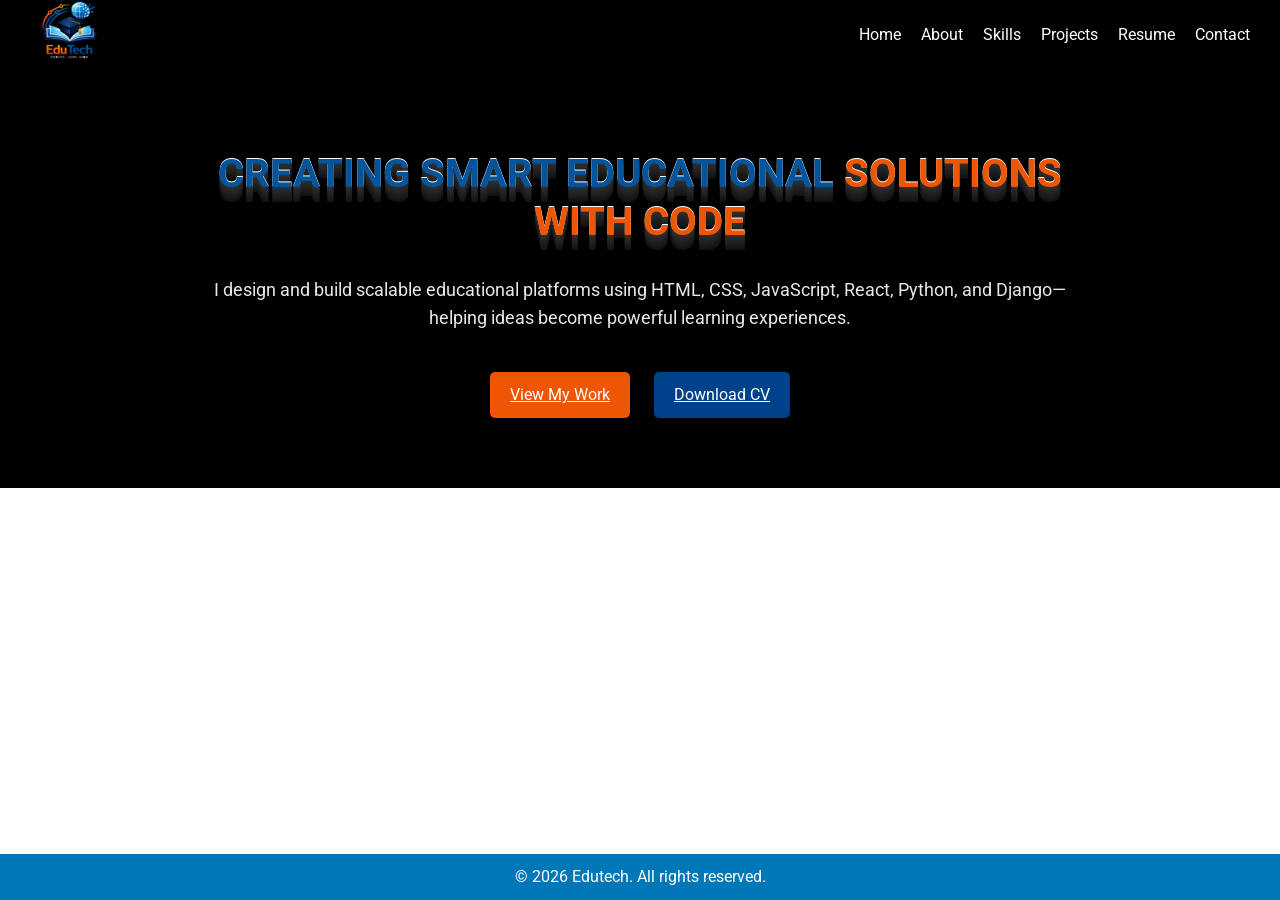
<file: portfolio/index.html>
<!DOCTYPE html>
<html lang="en">
<head>
  <meta charset="UTF-8">
  <meta name="viewport" content="width=device-width, initial-scale=1.0">
  <title>Edutech Portfolio</title>
  <link rel="stylesheet" href="portfolio.css">
  <link rel="preconnect" href="https://fonts.googleapis.com">
<link rel="preconnect" href="https://fonts.gstatic.com" crossorigin>
<link href="https://fonts.googleapis.com/css2?family=Montserrat:ital,wght@0,100..900;1,100..900&family=Poppins:ital,wght@0,100;0,200;0,300;0,400;0,500;0,600;0,700;0,800;0,900;1,100;1,200;1,300;1,400;1,500;1,600;1,700;1,800;1,900&family=Roboto:ital,wght@0,100..900;1,100..900&display=swap" rel="stylesheet">
<link rel="stylesheet" href="https://cdnjs.cloudflare.com/ajax/libs/font-awesome/6.0.0/css/all.min.css">

</head>
<body>
  <!-- Header -->
  <header>
  <nav>
   <img src="images/Copilot_20260402_123718.png" alt="Edutech Logo" class="logo">


    <ul>
        <li><a href="index.html">Home</a></li>
        <li><a href="about.html" class="active">About</a></li>
        <li><a href="skills.html">Skills</a></li>
        <li><a href="projects.html">Projects</a></li>
        <li><a href="resume.html">Resume</a></li>
        <li><a href="contacts.html">Contact</a></li>
    </ul>
  </nav>
  <div class="hero">
    <h1><span>Creating Smart Educational</span> Solutions with Code</h1>
    <p>I design and build scalable educational platforms using HTML, CSS, JavaScript, React, Python, and Django—helping ideas become powerful learning experiences.</p>
    <a href="projects.html" class="btn-red">View My Work</a>
    <a href="images/resume.pdf" target="_blank" class="btn-blue">Download CV</a>

  </div>
</header>
  
  <!-- Footer -->
  <footer>
    <p>&copy; 2026 Edutech. All rights reserved.</p>
  </footer>

  <script src="portfolio.js"></script>
</body>
</html>
</file>
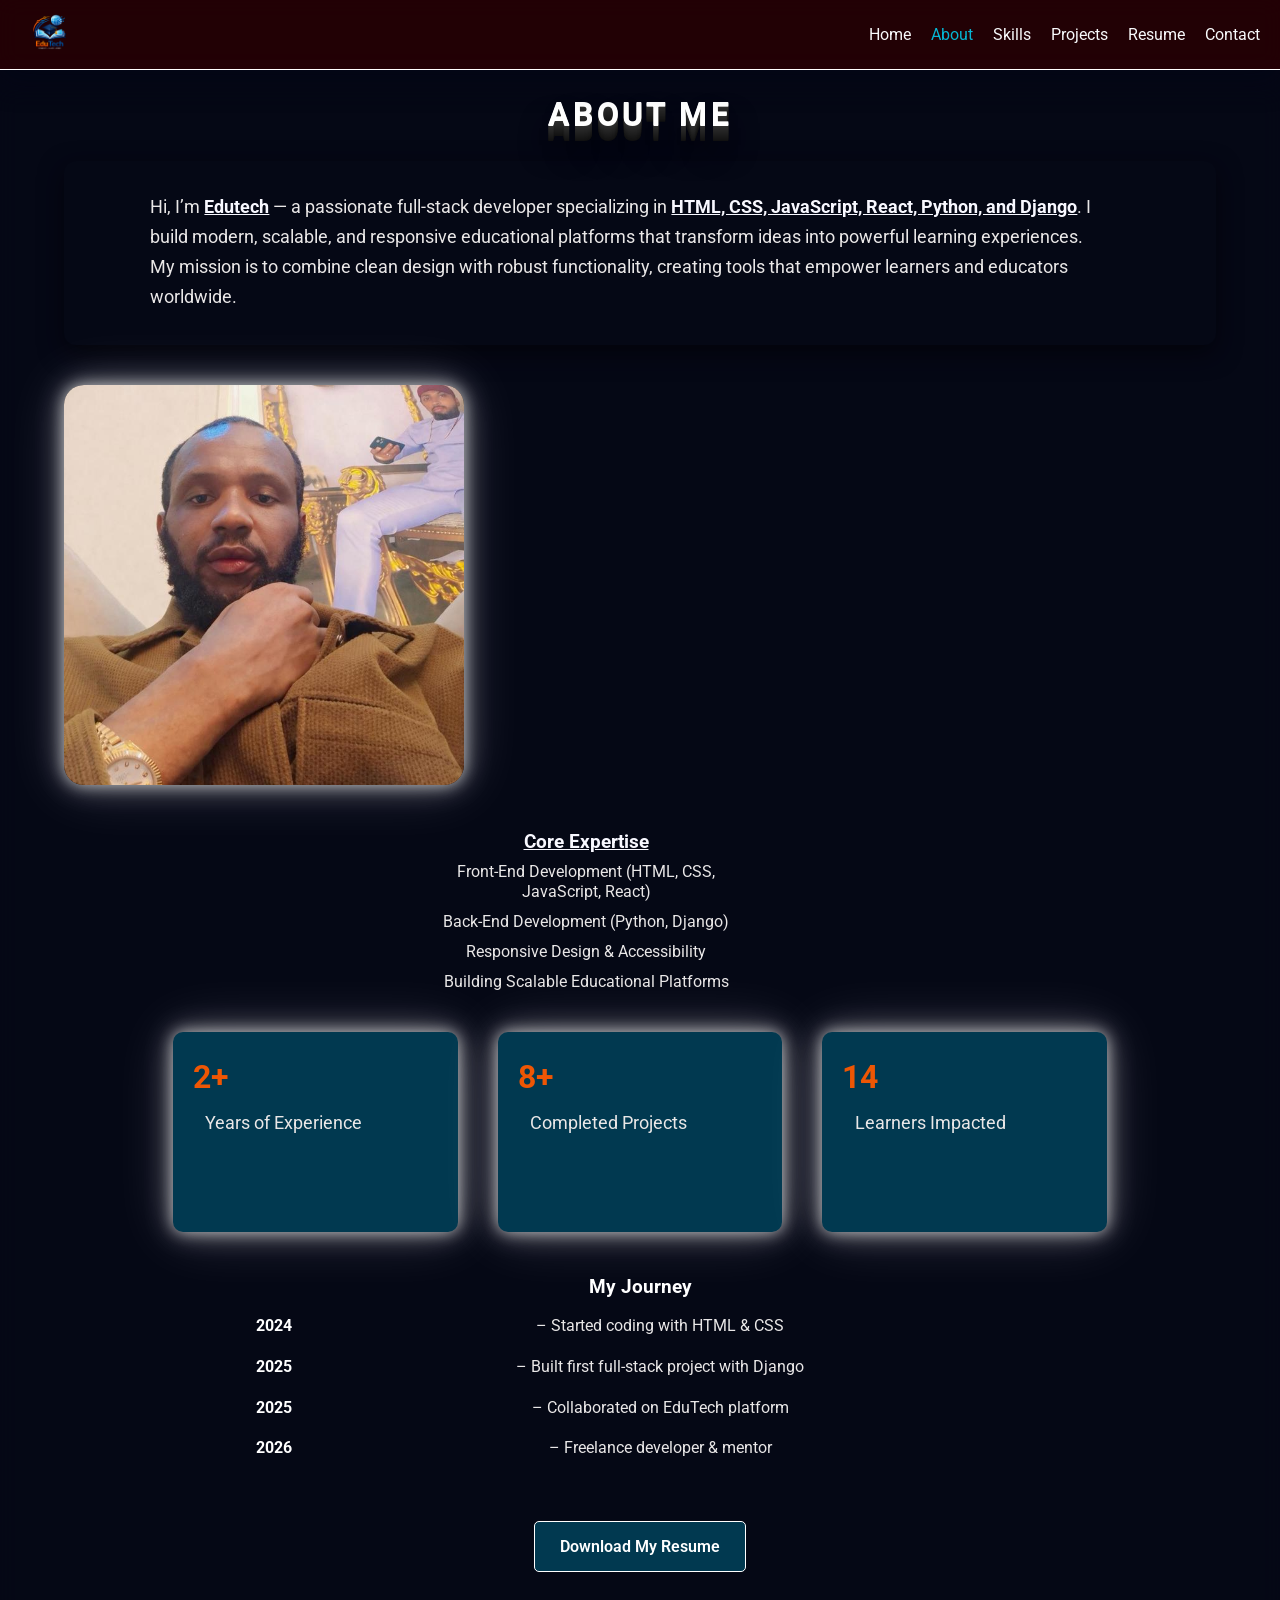
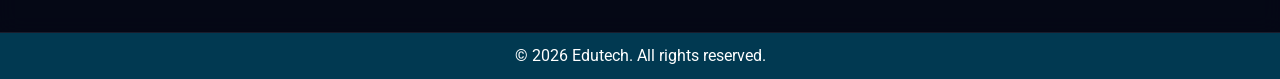
<file: about.html>
<!DOCTYPE html>
<html lang="en">
<head>
  <meta charset="UTF-8">
  <meta name="viewport" content="width=device-width, initial-scale=1.0">
  <title>About - Edutech Portfolio</title>

  <link rel="stylesheet" href="portfolio.css">

  <!-- Fonts -->
  <link rel="preconnect" href="https://fonts.googleapis.com">
  <link rel="preconnect" href="https://fonts.gstatic.com" crossorigin>
  <link href="https://fonts.googleapis.com/css2?family=Montserrat:wght@100..900&family=Poppins:wght@100..900&family=Roboto:wght@100..900&display=swap" rel="stylesheet">

  <!-- Icons -->
  <link rel="stylesheet" href="https://cdnjs.cloudflare.com/ajax/libs/font-awesome/6.0.0/css/all.min.css">
</head>

<body class="about-page">

  <!-- Header -->
  <header>
    <nav>
      <img src="portfolio/images/logo.png" alt="Edutech Logo" class="logo">

      <!-- Hamburger (same as index.html) -->
      <div class="hamburger">
        <span></span>
        <span></span>
        <span></span>
      </div>

      <!-- Nav Links -->
      <ul class="nav-links">
        <li><a href="index.html">Home</a></li>
        <li><a href="about.html" class="active">About</a></li>
        <li><a href="skills.html">Skills</a></li>
        <li><a href="projects.html">Projects</a></li>
        <li><a href="resume.html">Resume</a></li>
        <li><a href="contacts.html">Contact</a></li>
      </ul>
    </nav>
  </header>

  <!-- Main wrapper (IMPORTANT) -->
  <main>

    <!-- About Section -->
    <section id="about-page">
      <h2>About Me</h2>

      <div class="about-container">
        <div class="about-text">
          <p>
            Hi, I’m <strong>Edutech</strong> — a passionate full-stack developer specializing in 
            <strong>HTML, CSS, JavaScript, React, Python, and Django</strong>. 
            I build modern, scalable, and responsive educational platforms that 
            transform ideas into powerful learning experiences.
          </p>
          <p>
            My mission is to combine clean design with robust functionality, 
            creating tools that empower learners and educators worldwide.
          </p>
        </div>

        <div class="about-image">
          <img src="portfolio/images/image.png" alt="Edutech Portrait">
        </div>
      </div>

      <div class="about-extra">
        <h3>Core Expertise</h3>
        <ul>
          <li>Front-End Development (HTML, CSS, <br> JavaScript, React)</li>
          <li>Back-End Development (Python, Django)</li>
          <li>Responsive Design & Accessibility</li>
          <li>Building Scalable Educational Platforms</li>
        </ul>
      </div>

      <div class="about-stats">
        <div class="stat">
          <h3>2+</h3>
          <p>Years of Experience</p>
        </div>
        <div class="stat">
          <h3>8+</h3>
          <p>Completed Projects</p>
        </div>
        <div class="stat">
          <h3>14</h3>
          <p>Learners Impacted</p>
        </div>
      </div>

      <div class="about-timeline">
        <h3>My Journey</h3>
        <ul>
          <li><span>2024</span> – Started coding with HTML & CSS</li>
          <li><span>2025</span> – Built first full-stack project with Django</li>
          <li><span>2025</span> – Collaborated on EduTech platform</li>
          <li><span>2026</span> – Freelance developer & mentor</li>
        </ul>
      </div>

      <div class="about-cta">
        <a href="portfolio/images/my resume.pdf" target="_blank" class="btn">
          Download My Resume
        </a>
      </div>

    </section>

  </main>

  <!-- Footer -->
  <footer>
    <p>&copy; 2026 Edutech. All rights reserved.</p>
  </footer>

  <!-- JS -->
  <script src="portfolio.js"></script>

</body>
</html>
</file>
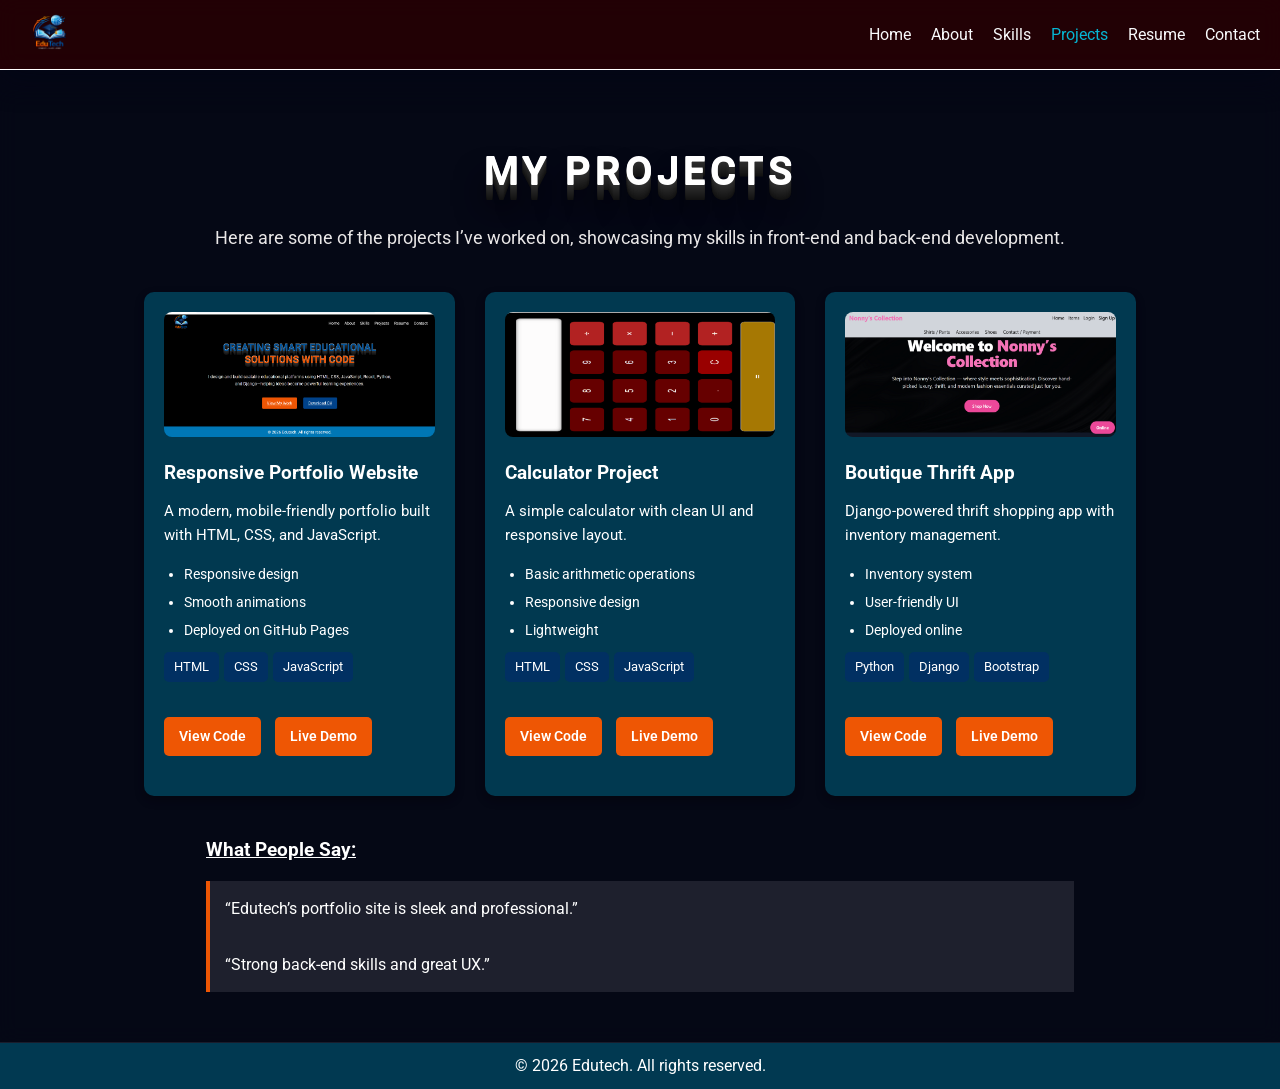
<file: projects.html>
<!DOCTYPE html>
<html lang="en">
<head>
  <meta charset="UTF-8">
  <meta name="viewport" content="width=device-width, initial-scale=1.0">
  <title>Projects - Edutech Portfolio</title>

  <!-- CSS -->
  <link rel="stylesheet" href="portfolio.css">

  <!-- Fonts (match index.html) -->
  <link rel="preconnect" href="https://fonts.googleapis.com">
  <link rel="preconnect" href="https://fonts.gstatic.com" crossorigin>
  <link href="https://fonts.googleapis.com/css2?family=Montserrat:wght@100..900&family=Poppins:wght@100..900&family=Roboto:wght@100..900&display=swap" rel="stylesheet">

  <!-- Icons -->
  <link rel="stylesheet" href="https://cdnjs.cloudflare.com/ajax/libs/font-awesome/6.0.0/css/all.min.css">
</head>

<body class="projects-page">

  <!-- Header -->
  <header>
    <nav>
      <img src="portfolio/images/logo.png" alt="Edutech Logo" class="logo">

      <!-- ✅ SAME hamburger everywhere -->
      <div class="hamburger">
        <span></span>
        <span></span>
        <span></span>
      </div>

      <!-- Nav -->
      <ul class="nav-links">
        <li><a href="index.html">Home</a></li>
        <li><a href="about.html">About</a></li>
        <li><a href="skills.html">Skills</a></li>
        <li><a href="projects.html" class="active">Projects</a></li>
        <li><a href="resume.html">Resume</a></li>
        <li><a href="contacts.html">Contact</a></li>
      </ul>
    </nav>
  </header>

  <!-- ✅ Main wrapper -->
  <main>

    <!-- Projects Section -->
    <section id="projects-page">
      <h2>My Projects</h2>

      <p class="projects-intro">
        Here are some of the projects I’ve worked on, showcasing my skills in front-end and back-end development.
      </p>

      <div class="project-grid">

        <!-- Project 1 -->
        <div class="project-card">
          <a href="portfolio/images/Screenshot (55).png" target="_blank">
            <img src="portfolio/images/Screenshot (55).png" alt="Project One Screenshot">
          </a>
          <h3>Responsive Portfolio Website</h3>
          <p>A modern, mobile-friendly portfolio built with HTML, CSS, and JavaScript.</p>

          <ul class="project-features">
            <li>Responsive design</li>
            <li>Smooth animations</li>
            <li>Deployed on GitHub Pages</li>
          </ul>

          <div class="tech-stack">
            <span>HTML</span><span>CSS</span><span>JavaScript</span>
          </div>

          <a href="https://github.com/mirao081/portfolio" target="_blank" class="btn">View Code</a>
          <a href="https://mirao081.github.io/portfolio/" target="_blank" class="btn">Live Demo</a>
        </div>

        <!-- Project 2 -->
        <div class="project-card">
          <a href="portfolio/images/Screenshot (57).png" target="_blank">
            <img src="portfolio/images/Screenshot (57).png" alt="Calculator Screenshot">
          </a>
          <h3>Calculator Project</h3>
          <p>A simple calculator with clean UI and responsive layout.</p>

          <ul class="project-features">
            <li>Basic arithmetic operations</li>
            <li>Responsive design</li>
            <li>Lightweight</li>
          </ul>

          <div class="tech-stack">
            <span>HTML</span><span>CSS</span><span>JavaScript</span>
          </div>

          <a href="https://github.com/mirao081/calculator" target="_blank" class="btn">View Code</a>
          <a href="https://mirao081.github.io/calculator/" target="_blank" class="btn">Live Demo</a>
        </div>

        <!-- Project 3 -->
        <div class="project-card">
          <a href="portfolio/images/Screenshot (61).png" target="_blank">
            <img src="portfolio/images/Screenshot (61).png" alt="Boutique App Screenshot">
          </a>
          <h3>Boutique Thrift App</h3>
          <p>Django-powered thrift shopping app with inventory management.</p>

          <ul class="project-features">
            <li>Inventory system</li>
            <li>User-friendly UI</li>
            <li>Deployed online</li>
          </ul>

          <div class="tech-stack">
            <span>Python</span><span>Django</span><span>Bootstrap</span>
          </div>

          <a href="https://github.com/mirao081/myBoutique" target="_blank" class="btn">View Code</a>
          <a href="https://Chinedu1987.pythonanywhere.com" target="_blank" class="btn">Live Demo</a>
        </div>

      </div>

      <!-- Testimonials -->
      <div class="project-testimonials">
        <h3>What People Say:</h3>
        <blockquote>“Edutech’s portfolio site is sleek and professional.”</blockquote>
        <blockquote>“Strong back-end skills and great UX.”</blockquote>
      </div>

    </section>

  </main>

  <!-- Footer -->
  <footer>
    <p>&copy; 2026 Edutech. All rights reserved.</p>
  </footer>

  <!-- JS -->
  <script src="portfolio.js"></script>

</body>
</html>
</file>
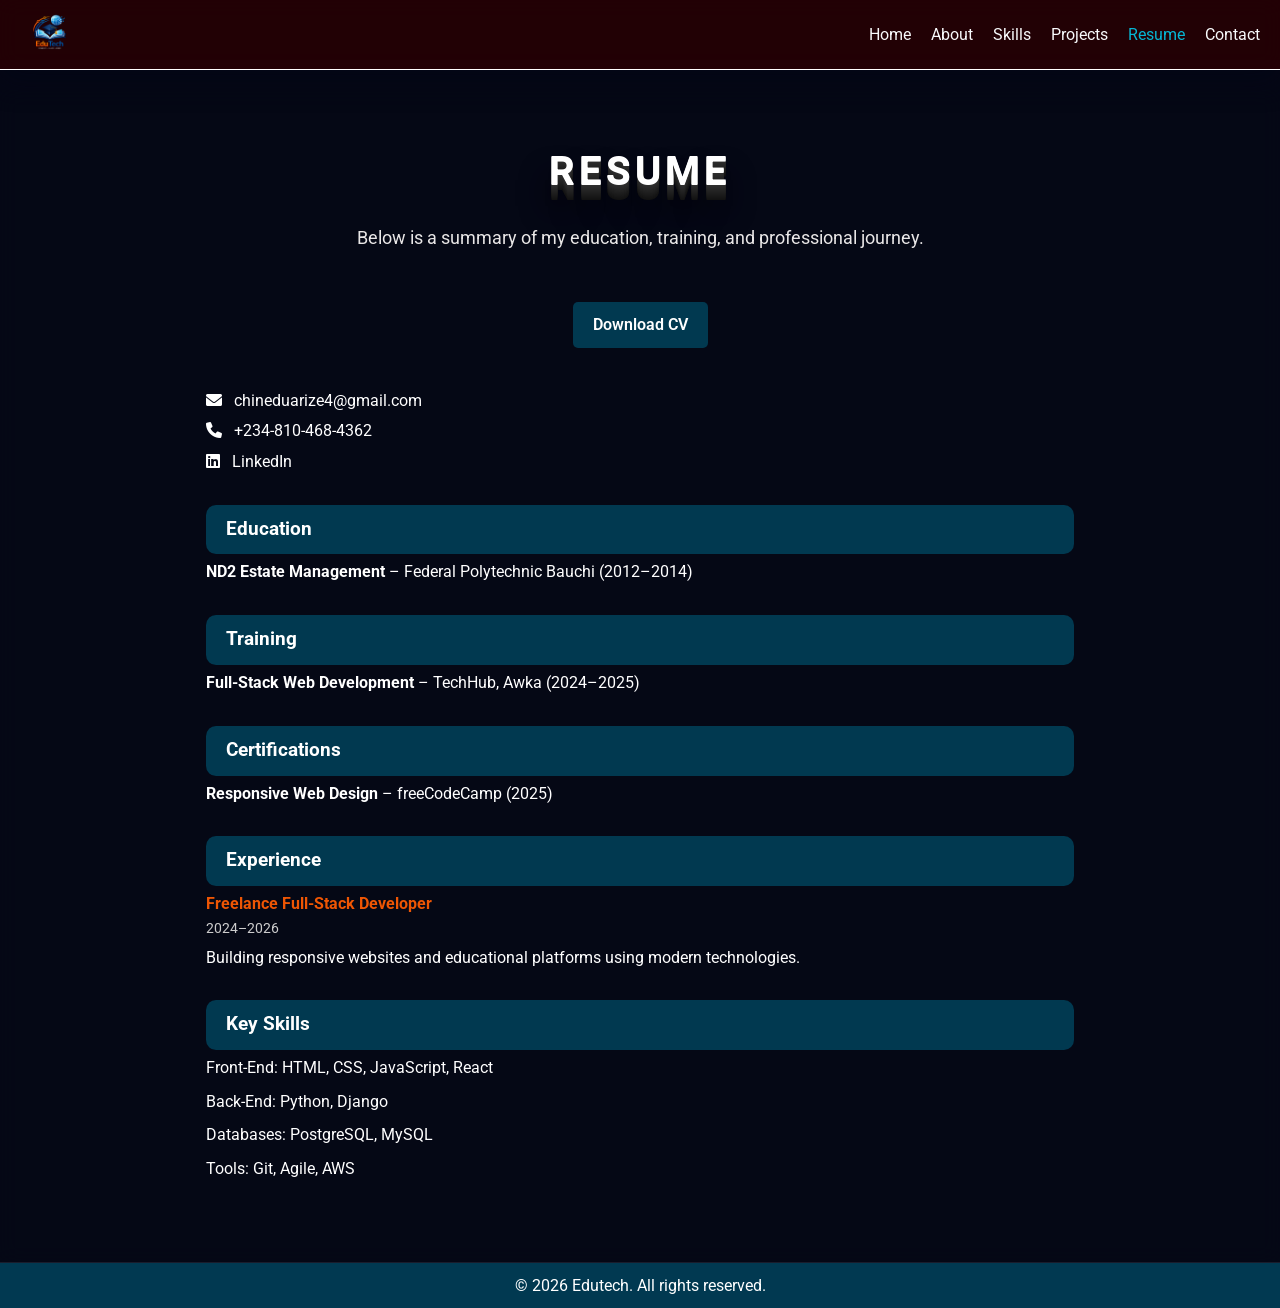
<file: resume.html>
<!DOCTYPE html>
<html lang="en">
<head>
  <meta charset="UTF-8">
  <meta name="viewport" content="width=device-width, initial-scale=1.0">
  <title>Resume - Edutech Portfolio</title>

  <!-- CSS -->
  <link rel="stylesheet" href="portfolio.css">

  <!-- Fonts (match index.html) -->
  <link rel="preconnect" href="https://fonts.googleapis.com">
  <link rel="preconnect" href="https://fonts.gstatic.com" crossorigin>
  <link href="https://fonts.googleapis.com/css2?family=Montserrat:wght@100..900&family=Poppins:wght@100..900&family=Roboto:wght@100..900&display=swap" rel="stylesheet">

  <!-- Icons -->
  <link rel="stylesheet" href="https://cdnjs.cloudflare.com/ajax/libs/font-awesome/6.0.0/css/all.min.css">
</head>

<body class="resume-page">

  <!-- Header -->
  <header>
    <nav>
      <img src="portfolio/images/logo.png" alt="Edutech Logo" class="logo">

      <!-- ✅ ONLY ONE hamburger -->
      <div class="hamburger">
        <span></span>
        <span></span>
        <span></span>
      </div>

      <!-- Nav -->
      <ul class="nav-links">
        <li><a href="index.html">Home</a></li>
        <li><a href="about.html">About</a></li>
        <li><a href="skills.html">Skills</a></li>
        <li><a href="projects.html">Projects</a></li>
        <li><a href="resume.html" class="active">Resume</a></li>
        <li><a href="contacts.html">Contact</a></li>
      </ul>
    </nav>
  </header>

  <!-- ✅ Main wrapper -->
  <main>

    <!-- Resume Section -->
    <section id="resume-page">
      <h2>Resume</h2>

      <p class="resume-intro">
        Below is a summary of my education, training, and professional journey.
      </p>

      <a href="portfolio/images/resume.pdf" class="btn" target="_blank">
        Download CV
      </a>

      <!-- Contact -->
      <div class="resume-contact">
        <p><i class="fas fa-envelope"></i> 
          <a href="mailto:chineduarize4@gmail.com">chineduarize4@gmail.com</a>
        </p>

        <p><i class="fas fa-phone"></i> 
          <a href="tel:+2348104684362">+234-810-468-4362</a>
        </p>

        <p><i class="fab fa-linkedin"></i> 
          <a href="https://www.linkedin.com/in/chinedu-arize-458a443ba" target="_blank">
            LinkedIn
          </a>
        </p>
      </div>

      <!-- Education -->
      <div class="resume-section">
        <h3>Education</h3>
        <ul>
          <li><strong>ND2 Estate Management</strong> – Federal Polytechnic Bauchi (2012–2014)</li>
        </ul>
      </div>

      <!-- Training -->
      <div class="resume-section">
        <h3>Training</h3>
        <ul>
          <li><strong>Full-Stack Web Development</strong> – TechHub, Awka (2024–2025)</li>
        </ul>
      </div>

      <!-- Certifications -->
      <div class="resume-section">
        <h3>Certifications</h3>
        <ul>
          <li><strong>Responsive Web Design</strong> – freeCodeCamp (2025)</li>
        </ul>
      </div>

      <!-- Experience -->
      <div class="resume-section">
        <h3>Experience</h3>
        <div class="job">
          <h4>Freelance Full-Stack Developer</h4>
          <span class="job-date">2024–2026</span>
          <p>
            Building responsive websites and educational platforms using modern technologies.
          </p>
        </div>
      </div>

      <!-- Skills -->
      <div class="resume-section">
        <h3>Key Skills</h3>
        <ul>
          <li>Front-End: HTML, CSS, JavaScript, React</li>
          <li>Back-End: Python, Django</li>
          <li>Databases: PostgreSQL, MySQL</li>
          <li>Tools: Git, Agile, AWS</li>
        </ul>
      </div>

    </section>

  </main>

  <!-- Footer -->
  <footer>
    <p>&copy; 2026 Edutech. All rights reserved.</p>
  </footer>

  <!-- JS -->
  <script src="portfolio.js"></script>

</body>
</html>
</file>
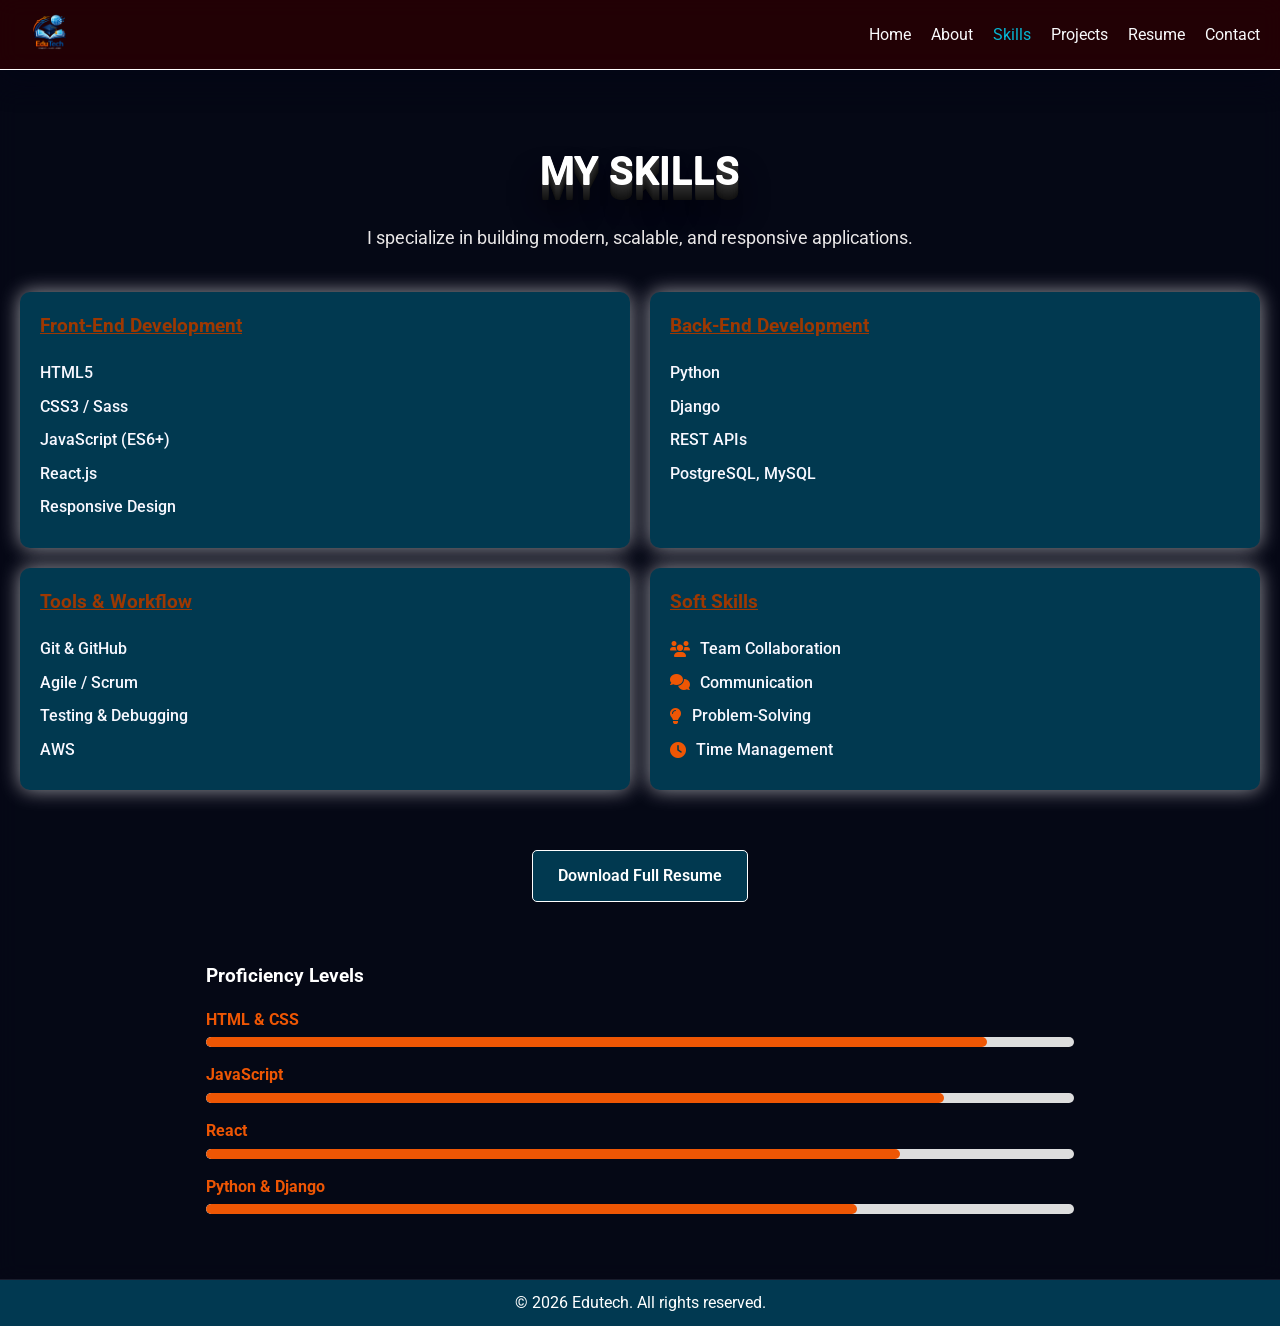
<file: skills.html>
<!DOCTYPE html>
<html lang="en">
<head>
  <meta charset="UTF-8">
  <meta name="viewport" content="width=device-width, initial-scale=1.0">
  <title>My Skills - Edutech Portfolio</title>

  <!-- CSS -->
  <link rel="stylesheet" href="portfolio.css">

  <!-- Fonts (match index.html exactly) -->
  <link rel="preconnect" href="https://fonts.googleapis.com">
  <link rel="preconnect" href="https://fonts.gstatic.com" crossorigin>
  <link href="https://fonts.googleapis.com/css2?family=Montserrat:wght@100..900&family=Poppins:wght@100..900&family=Roboto:wght@100..900&display=swap" rel="stylesheet">

  <!-- Icons -->
  <link rel="stylesheet" href="https://cdnjs.cloudflare.com/ajax/libs/font-awesome/6.0.0/css/all.min.css">
</head>

<body class="skills-page">

  <!-- Header -->
  <header>
    <nav>
      <img src="portfolio/images/logo.png" alt="Edutech Logo" class="logo">

      <!-- ✅ SAME hamburger -->
      <div class="hamburger">
        <span></span>
        <span></span>
        <span></span>
      </div>

      <!-- Nav -->
      <ul class="nav-links">
        <li><a href="index.html">Home</a></li>
        <li><a href="about.html">About</a></li>
        <li><a href="skills.html" class="active">Skills</a></li>
        <li><a href="projects.html">Projects</a></li>
        <li><a href="resume.html">Resume</a></li>
        <li><a href="contacts.html">Contact</a></li>
      </ul>
    </nav>
  </header>

  <!-- ✅ Main wrapper -->
  <main>

    <!-- Skills Section -->
    <section id="skills-page">
      <h2>My Skills</h2>

      <p class="skills-intro">
        I specialize in building modern, scalable, and responsive applications.
      </p>

      <!-- Categories -->
      <div class="skills-grid">

        <div class="skills-category">
          <h3>Front-End Development</h3>
          <ul>
            <li>HTML5</li>
            <li>CSS3 / Sass</li>
            <li>JavaScript (ES6+)</li>
            <li>React.js</li>
            <li>Responsive Design</li>
          </ul>
        </div>

        <div class="skills-category">
          <h3>Back-End Development</h3>
          <ul>
            <li>Python</li>
            <li>Django</li>
            <li>REST APIs</li>
            <li>PostgreSQL, MySQL</li>
          </ul>
        </div>

        <div class="skills-category">
          <h3>Tools & Workflow</h3>
          <ul>
            <li>Git & GitHub</li>
            <li>Agile / Scrum</li>
            <li>Testing & Debugging</li>
            <li>AWS</li>
          </ul>
        </div>

        <div class="skills-category">
          <h3>Soft Skills</h3>
          <ul>
            <li><i class="fas fa-users"></i> Team Collaboration</li>
            <li><i class="fas fa-comments"></i> Communication</li>
            <li><i class="fas fa-lightbulb"></i> Problem-Solving</li>
            <li><i class="fas fa-clock"></i> Time Management</li>
          </ul>
        </div>

      </div>

      <!-- CTA -->
      <div class="skills-cta">
        <a href="portfolio/images/my resume.pdf" target="_blank" class="btn">
          Download Full Resume
        </a>
      </div>

      <!-- Progress -->
      <div class="skills-progress">
        <h3>Proficiency Levels</h3>

        <div class="skill-bar">
          <span>HTML & CSS</span>
          <div class="bar"><div class="fill" style="width:90%"></div></div>
        </div>

        <div class="skill-bar">
          <span>JavaScript</span>
          <div class="bar"><div class="fill" style="width:85%"></div></div>
        </div>

        <div class="skill-bar">
          <span>React</span>
          <div class="bar"><div class="fill" style="width:80%"></div></div>
        </div>

        <div class="skill-bar">
          <span>Python & Django</span>
          <div class="bar"><div class="fill" style="width:75%"></div></div>
        </div>

      </div>

    </section>

  </main>

  <!-- Footer -->
  <footer>
    <p>&copy; 2026 Edutech. All rights reserved.</p>
  </footer>

  <!-- JS -->
  <script src="portfolio.js"></script>

</body>
</html>
</file>
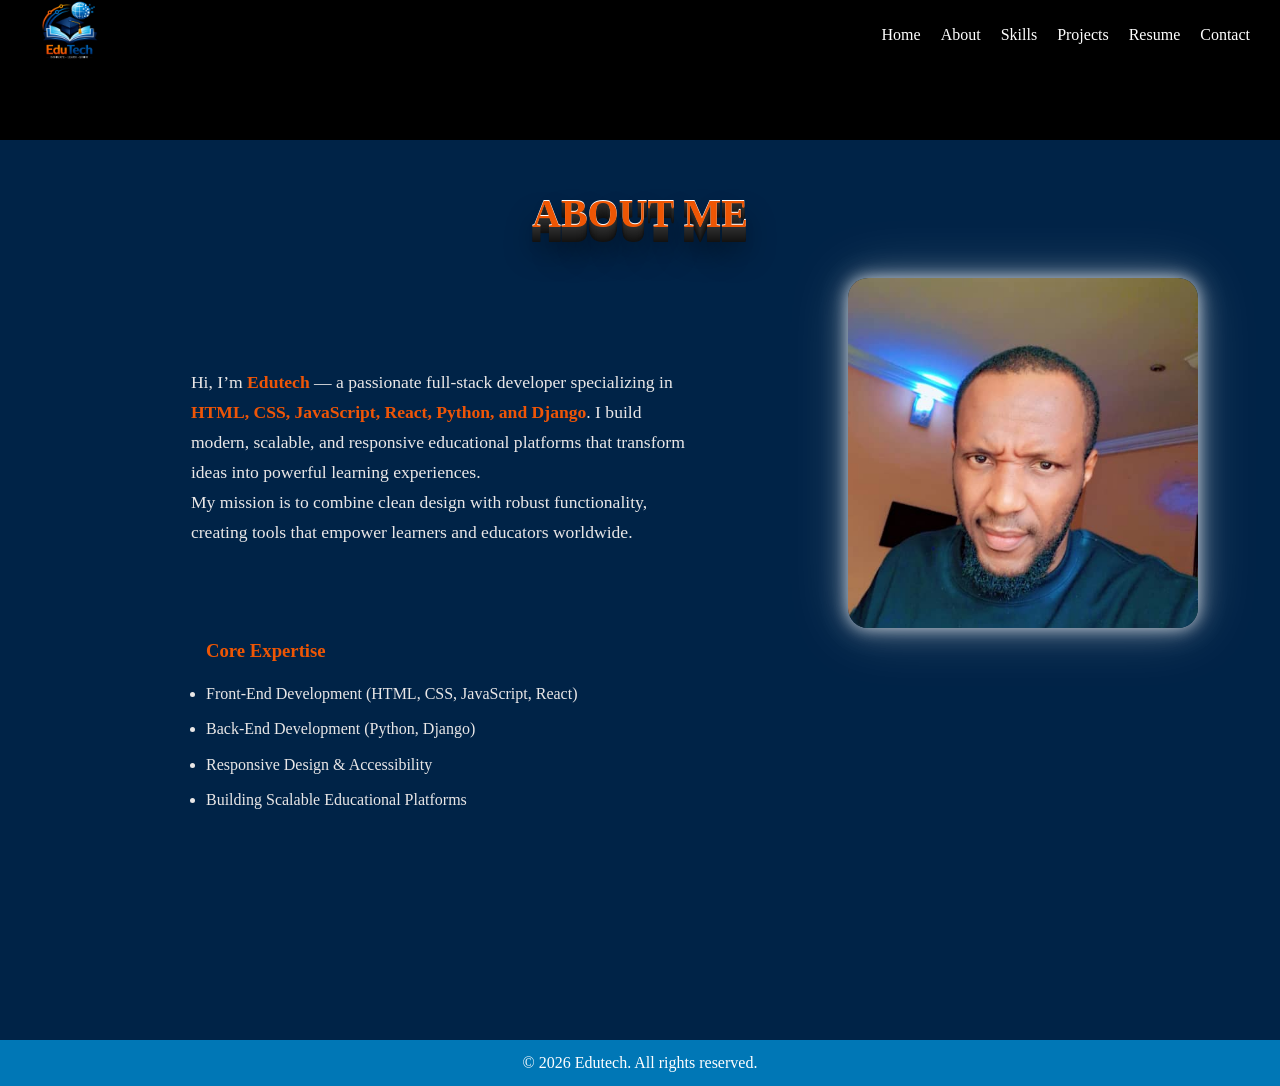
<file: portfolio/about.html>
<!DOCTYPE html>
<html lang="en">
<head>
  <meta charset="UTF-8">
  <meta name="viewport" content="width=device-width, initial-scale=1.0">
  <title>About - Edutech Portfolio</title>
  <link rel="stylesheet" href="portfolio.css">
  <link rel="preconnect" href="https://fonts.googleapis.com">
  <link rel="preconnect" href="https://fonts.gstatic.com" crossorigin>
  <link href="https://fonts.googleapis.com/css2?family=Montserrat:wght@400;600&family=Poppins:wght@300;500;700&display=swap" rel="stylesheet">
</head>
<body>
  <header>
    <nav>
      <img src="images/Copilot_20260402_123718.png" alt="Edutech Logo" class="logo">
      <ul>
        <li><a href="index.html">Home</a></li>
        <li><a href="about.html" class="active">About</a></li>
        <li><a href="skills.html">Skills</a></li>
        <li><a href="projects.html">Projects</a></li>
        <li><a href="resume.html">Resume</a></li>
        <li><a href="contacts.html">Contact</a></li>
      </ul>
    </nav>
  </header>

  <!-- About Page Content -->
  <section id="about-page">
    <h2>About Me</h2>

    <div class="about-container">
      <div class="about-text">
        <p>
          Hi, I’m <strong>Edutech</strong> — a passionate full-stack developer specializing in 
          <strong>HTML, CSS, JavaScript, React, Python, and Django</strong>. 
          I build modern, scalable, and responsive educational platforms that 
          transform ideas into powerful learning experiences.
        </p>
        <p>
          My mission is to combine clean design with robust functionality, 
          creating tools that empower learners and educators worldwide.
        </p>
      </div>

      <div class="about-image">
        <img src="/portfolio/images/edubrazil.jpg" alt="Edutech Portrait">
      </div>
    </div>

    <div class="about-extra">
      <h3>Core Expertise</h3>
      <ul>
        <li>Front-End Development (HTML, CSS, JavaScript, React)</li>
        <li>Back-End Development (Python, Django)</li>
        <li>Responsive Design & Accessibility</li>
        <li>Building Scalable Educational Platforms</li>
      </ul>
    </div>
  </section>

  <footer>
    <p>&copy; 2026 Edutech. All rights reserved.</p>
  </footer>

  <script src="portfolio.js"></script>
</body>
</html>
</file>
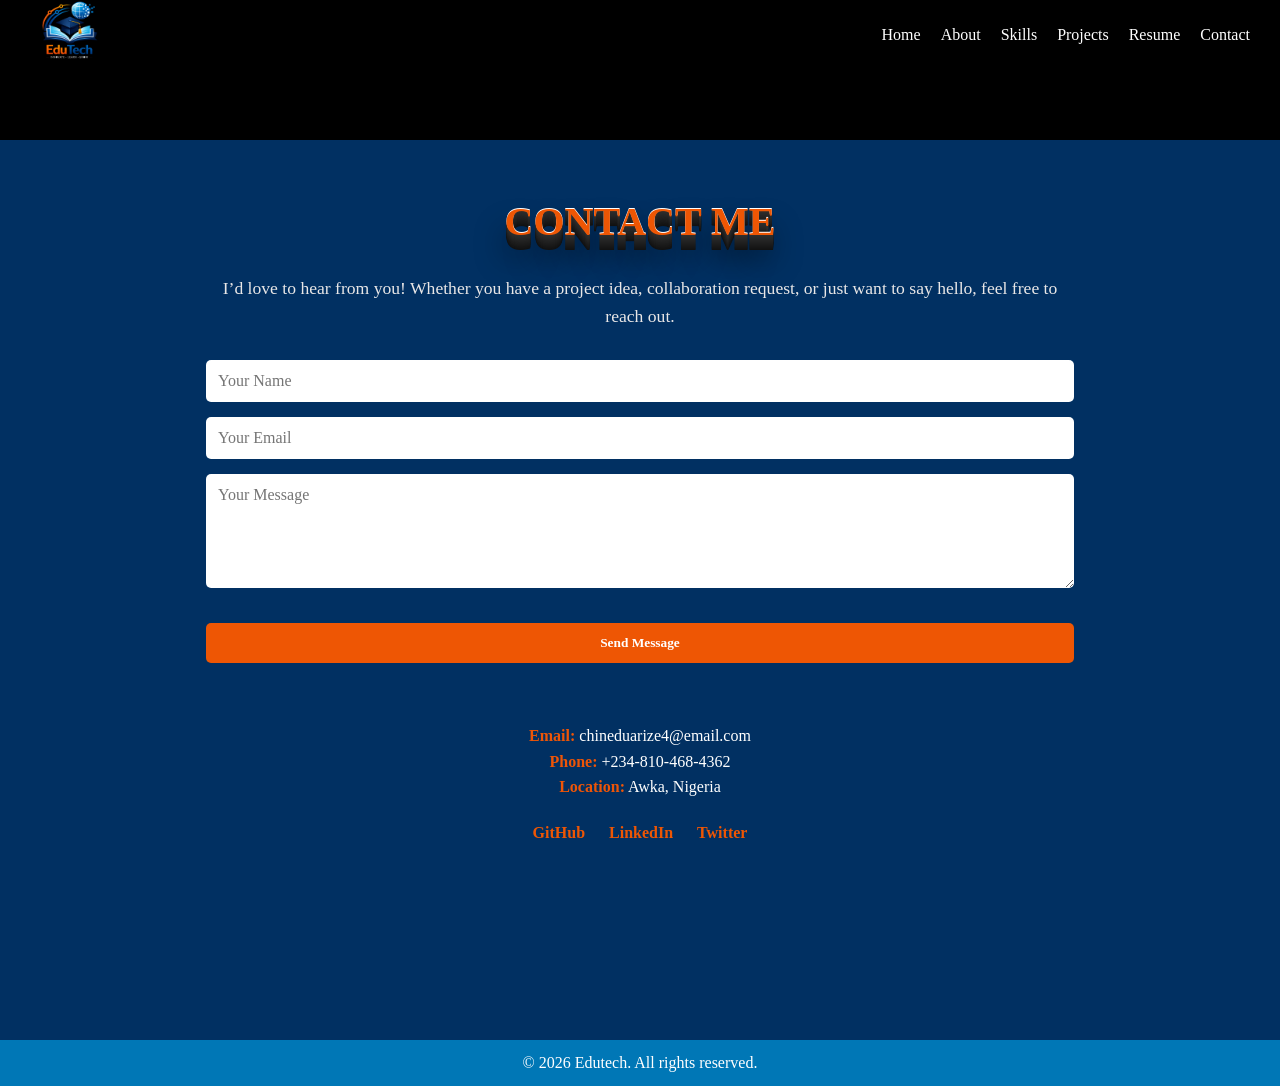
<file: portfolio/contacts.html>
<!DOCTYPE html>
<html lang="en">
<head>
  <meta charset="UTF-8">
  <meta name="viewport" content="width=device-width, initial-scale=1.0">
  <title>Contact - Edutech Portfolio</title>
  <link rel="stylesheet" href="portfolio.css">
  <link rel="preconnect" href="https://fonts.googleapis.com">
  <link rel="preconnect" href="https://fonts.gstatic.com" crossorigin>
  <link href="https://fonts.googleapis.com/css2?family=Montserrat:wght@400;600&family=Poppins:wght@300;500;700&display=swap" rel="stylesheet">
</head>
<body>
  <!-- Header -->
  <header>
    <nav>
      <img src="images/Copilot_20260402_123718.png" alt="Edutech Logo" class="logo">
      <ul>
        <li><a href="index.html">Home</a></li>
        <li><a href="about.html">About</a></li>
        <li><a href="skills.html">Skills</a></li>
        <li><a href="projects.html">Projects</a></li>
        <li><a href="resume.html">Resume</a></li>
        <li><a href="contacts.html" class="active">Contact</a></li>
      </ul>
    </nav>
  </header>

  <!-- Contact Section -->
  <section id="contact-page">
    <h2>Contact Me</h2>
    <p class="contact-intro">
      I’d love to hear from you! Whether you have a project idea, collaboration request, or just want to say hello, feel free to reach out.
    </p>

    <!-- Contact Form -->
    <form class="contact-form">
      <input type="text" name="name" placeholder="Your Name" required>
      <input type="email" name="email" placeholder="Your Email" required>
      <textarea name="message" rows="5" placeholder="Your Message" required></textarea>
      <button type="submit" class="btn">Send Message</button>
    </form>

    <!-- Contact Info -->
    <div class="contact-info">
      <p><strong>Email:</strong> chineduarize4@email.com</p>
      <p><strong>Phone:</strong> +234-810-468-4362</p>
      <p><strong>Location:</strong> Awka, Nigeria</p>
    </div>

    <!-- Social Links -->
    <div class="social-links">
      <a href="https://github.com/mirao081" target="_blank">GitHub</a>
      <a href="https://www.linkedin.com/in/chinedu-arize-458a443ba" target="_blank">LinkedIn</a>
      <a href="https://twitter.com/ArizeChine52874" target="_blank">Twitter</a>
    </div>
  </section>

  <!-- Footer -->
  <footer>
    <p>&copy; 2026 Edutech. All rights reserved.</p>
  </footer>

  <script src="https://cdn.emailjs.com/dist/email.min.js"></script>
  <script src="portfolio.js"></script>
</body>
</html>
</file>
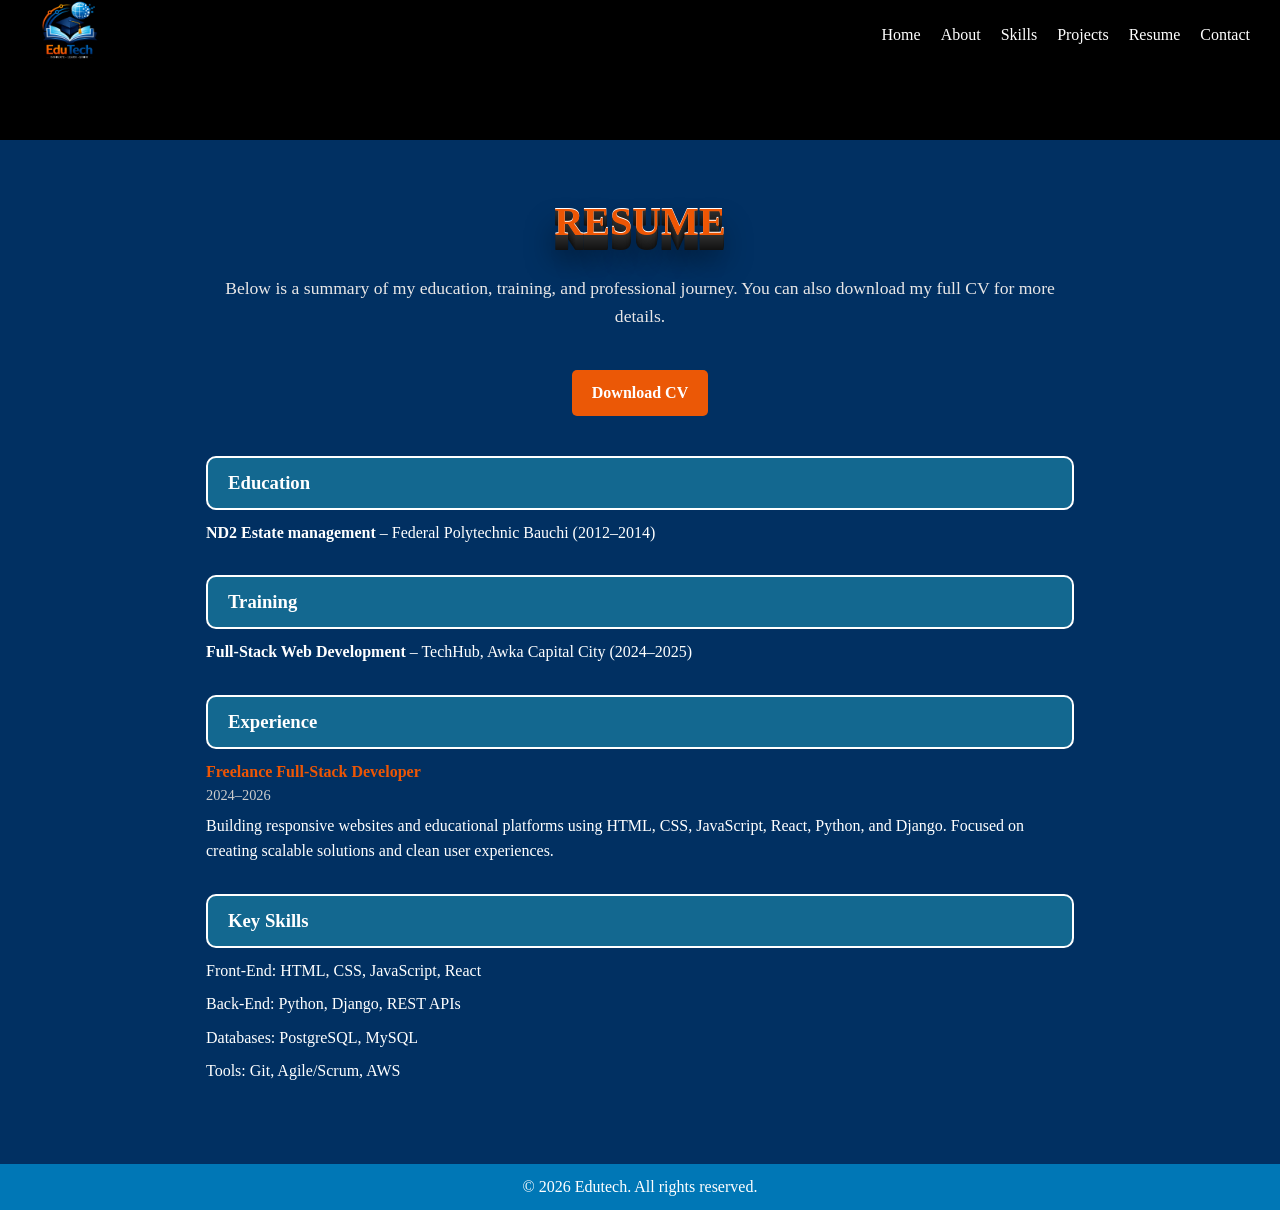
<file: portfolio/resume.html>
<!DOCTYPE html>
<html lang="en">
<head>
  <meta charset="UTF-8">
  <meta name="viewport" content="width=device-width, initial-scale=1.0">
  <title>Resume - Edutech Portfolio</title>
  <link rel="stylesheet" href="portfolio.css">
  <link rel="preconnect" href="https://fonts.googleapis.com">
  <link rel="preconnect" href="https://fonts.gstatic.com" crossorigin>
  <link href="https://fonts.googleapis.com/css2?family=Montserrat:wght@400;600&family=Poppins:wght@300;500;700&display=swap" rel="stylesheet">
</head>
<body>
  <!-- Header -->
  <header>
    <nav>
      <img src="images/Copilot_20260402_123718.png" alt="Edutech Logo" class="logo">
      <ul>
        <li><a href="index.html">Home</a></li>
        <li><a href="about.html">About</a></li>
        <li><a href="skills.html">Skills</a></li>
        <li><a href="projects.html">Projects</a></li>
        <li><a href="resume.html" class="active">Resume</a></li>
        <li><a href="contacts.html">Contact</a></li>
      </ul>
    </nav>
  </header>

  <!-- Resume Section -->
  <section id="resume-page">
    <h2>Resume</h2>
    <p class="resume-intro">
      Below is a summary of my education, training, and professional journey. 
      You can also download my full CV for more details.
    </p>
    <a href="images/resume.pdf" class="btn">Download CV</a>

    <!-- Education -->
    <div class="resume-section">
      <h3>Education</h3>
      <ul>
        <li><strong>ND2 Estate management</strong> – Federal Polytechnic Bauchi (2012–2014)</li>
      </ul>
    </div>

    <!-- Training -->
    <div class="resume-section">
      <h3>Training</h3>
      <ul>
        <li><strong>Full-Stack Web Development</strong> – TechHub, Awka Capital City (2024–2025)</li>
      </ul>
    </div>

    <!-- Experience -->
    <div class="resume-section">
      <h3>Experience</h3>
      <div class="job">
        <h4>Freelance Full-Stack Developer</h4>
        <span class="job-date">2024–2026</span>
        <p>
          Building responsive websites and educational platforms using HTML, CSS, JavaScript, React, Python, and Django. 
          Focused on creating scalable solutions and clean user experiences.
        </p>
      </div>
    </div>

    <!-- Skills Summary -->
    <div class="resume-section">
      <h3>Key Skills</h3>
      <ul>
        <li>Front-End: HTML, CSS, JavaScript, React</li>
        <li>Back-End: Python, Django, REST APIs</li>
        <li>Databases: PostgreSQL, MySQL</li>
        <li>Tools: Git, Agile/Scrum, AWS</li>
      </ul>
    </div>
  </section>

  <!-- Footer -->
  <footer>
    <p>&copy; 2026 Edutech. All rights reserved.</p>
  </footer>

  <script src="portfolio.js"></script>
</body>
</html>
</file>
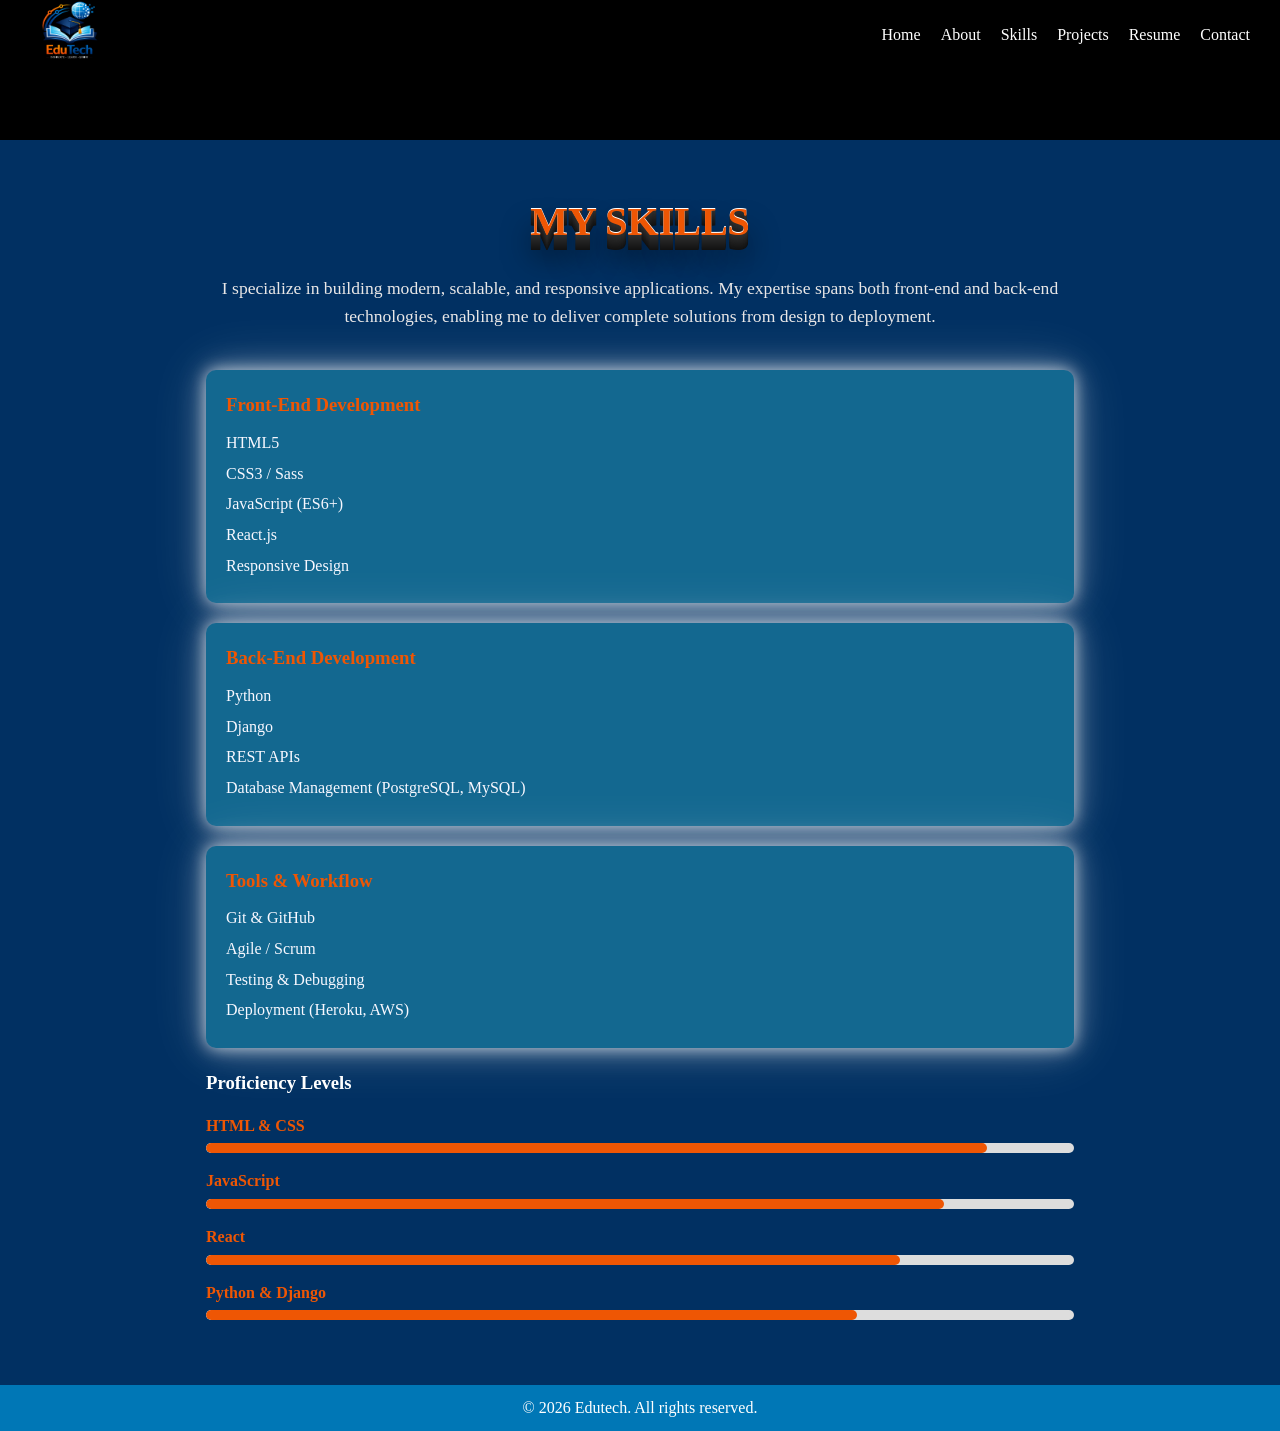
<file: portfolio/skills.html>
<!DOCTYPE html>
<html lang="en">
<head>
  <meta charset="UTF-8">
  <meta name="viewport" content="width=device-width, initial-scale=1.0">
  <title>My Skills - Edutech Portfolio</title>
  <link rel="stylesheet" href="portfolio.css">
  <link rel="preconnect" href="https://fonts.googleapis.com">
  <link rel="preconnect" href="https://fonts.gstatic.com" crossorigin>
  <link href="https://fonts.googleapis.com/css2?family=Montserrat:wght@400;600&family=Poppins:wght@300;500;700&display=swap" rel="stylesheet">
</head>
<body>
  <header>
    <nav>
      <img src="images/Copilot_20260402_123718.png" alt="Edutech Logo" class="logo">
      <ul>
        <li><a href="index.html">Home</a></li>
        <li><a href="about.html">About</a></li>
        <li><a href="skills.html" class="active">Skills</a></li>
        <li><a href="projects.html">Projects</a></li>
        <li><a href="resume.html">Resume</a></li>
        <li><a href="contacts.html">Contact</a></li>
      </ul>
    </nav>
  </header>

  <!-- Skills Page Content -->
  <section id="skills-page">
    <h2>My Skills</h2>
    <p class="skills-intro">
      I specialize in building modern, scalable, and responsive applications. 
      My expertise spans both front-end and back-end technologies, enabling me 
      to deliver complete solutions from design to deployment.
    </p>

    <!-- Categorized Skills -->
    <div class="skills-category">
      <h3>Front-End Development</h3>
      <ul>
        <li>HTML5</li>
        <li>CSS3 / Sass</li>
        <li>JavaScript (ES6+)</li>
        <li>React.js</li>
        <li>Responsive Design</li>
      </ul>
    </div>

    <div class="skills-category">
      <h3>Back-End Development</h3>
      <ul>
        <li>Python</li>
        <li>Django</li>
        <li>REST APIs</li>
        <li>Database Management (PostgreSQL, MySQL)</li>
      </ul>
    </div>

    <div class="skills-category">
      <h3>Tools & Workflow</h3>
      <ul>
        <li>Git & GitHub</li>
        <li>Agile / Scrum</li>
        <li>Testing & Debugging</li>
        <li>Deployment (Heroku, AWS)</li>
      </ul>
    </div>

    <!-- Proficiency Bars -->
    <div class="skills-progress">
      <h3>Proficiency Levels</h3>
      <div class="skill-bar">
        <span>HTML & CSS</span>
        <div class="bar"><div class="fill" style="width:90%"></div></div>
      </div>
      <div class="skill-bar">
        <span>JavaScript</span>
        <div class="bar"><div class="fill" style="width:85%"></div></div>
      </div>
      <div class="skill-bar">
        <span>React</span>
        <div class="bar"><div class="fill" style="width:80%"></div></div>
      </div>
      <div class="skill-bar">
        <span>Python & Django</span>
        <div class="bar"><div class="fill" style="width:75%"></div></div>
      </div>
    </div>
  </section>

  <footer>
    <p>&copy; 2026 Edutech. All rights reserved.</p>
  </footer>

  <script src="portfolio.js"></script>
</body>
</html>
</file>
<file: portfolio/portfolio.css>
* {
  margin: 0;
  padding: 0;
  box-sizing: border-box;
    font-family: Roboto;
}

body {
    min-height: 100vh;
  font-family: 'Arial', sans-serif;
  line-height: 1.6;
  scroll-behavior: smooth;
  display: flex;
  flex-direction: column;
}
main {
  flex: 1;
}

footer {
  margin-top: auto; 
}

header {
  background: black;
  color: white;
  text-align: center;
     padding-top: 80px;
     padding-bottom: 60px;
     
  
}
.hero{
    padding-top: 70px;
}

nav {
  display: flex;
  justify-content: space-between;
  align-items: center;
  position: fixed;
  top: 0;
  left: 0;
  width: 100%;
  background: black;
  z-index: 1000;
    padding: 0 20px;
    height: 70px;
    box-shadow: 0 2px 5px rgba(0,0,0,0.3);

    
  
}

nav ul {
  list-style: none;
  display: flex;
  gap: 20px;
  margin: 10px;
}

nav a {
  color: white;
  text-decoration: none;
  transition: color 0.3s;
}

nav a:hover {
  color: #90e0ef;
}

.logo {
  height: 100px;              /* fits inside navbar */
  width: auto;
}


.hero h1 {
    color: #ee5604;
    width: 70%;
    line-height: 1.2;
    font-size: 2.5rem;
    margin-bottom: 10px;
    text-align: center;
  
    margin: auto;
    padding-bottom: 30px;
    text-transform: uppercase;
    text-shadow: 0 -1px 0 #fff, 0 1px 0 #2e2e2e, 0 2px 0 #2c2c2c, 0 3px 0 #2a2a2a, 0 4px 0 #282828, 0 5px 0 #262626, 0 6px 0 #242424, 0 7px 0 #222, 0 8px 0 #202020, 0 9px 0 #1e1e1e, 0 10px 0 #1c1c1c, 0 11px 0 #1a1a1a, 0 12px 0 #181818, 0 13px 0 #161616, 0 14px 0 #141414, 0 15px 0 #121212, 0 22px 30px rgba(0,0,0,0.9);
}
.hero h1 span {
    color: #02559d;
}
.hero p {
    color: rgb(233, 231, 231);
    font-size: 1.1rem;
    width: 70%;
    margin: auto;
    text-align: center;
    padding-bottom: 30px;
}
.btn-red {
  display: inline-block;
  margin: 10px;
  padding: 10px 20px;
  background: #ee5604;
  color: white;
  border-radius: 5px;
  transition: transform 0.3s;
}
.btn-blue {
  display: inline-block;
  margin: 10px;
  padding: 10px 20px;
  background: #00428a;
  color: white;
  border-radius: 5px;
  transition: transform 0.3s;
}

.btn-blue:hover, .btn-red:hover {
    text-decoration: none;
  transform: scale(1.1);
}

section {
  padding: 50px 20px;
  text-align: center;
}

.skills-grid, .project-grid {
  display: grid;
  grid-template-columns: repeat(auto-fit, minmax(150px, 1fr));
  gap: 20px;
  margin-top: 20px;
}

.skill, .project-card {
  background: #f1f1f1;
  padding: 20px;
  border-radius: 10px;
  transition: transform 0.3s;
}

.skill:hover, .project-card:hover {
  transform: translateY(-5px);
 
}


footer {
  background: #0077b6;
  color: white;
  text-align: center;
  padding: 10px;
}

/* Scroll-triggered animations for sections */
section {
  opacity: 0;
  transform: translateY(20px);
  transition: opacity 1s ease, transform 1s ease;
}

section.visible {
  opacity: 1;
  transform: translateY(0);
}

/* Scroll-triggered animations for project cards */
.project-card {
  opacity: 0;
  transform: translateY(30px);
  transition: opacity 0.8s ease, transform 0.8s ease;
}

.project-card.visible {
  opacity: 1;
  transform: translateY(0);
}
#about-page{
    min-height: 100vh;
    background: #002347;
    color: white;
}
#about-page h2 {
   color: #ee5604;
    width: 70%;
    line-height: 1.2;
    font-size: 2.5rem;
    margin-bottom: 10px;
    text-align: center;
    
    margin: auto;
    padding-bottom: 40px;
    text-transform: uppercase;
    text-shadow: 0 -1px 0 #fff, 0 1px 0 #2e2e2e, 0 2px 0 #2c2c2c, 0 3px 0 #2a2a2a, 0 4px 0 #282828, 0 5px 0 #262626, 0 6px 0 #242424, 0 7px 0 #222, 0 8px 0 #202020, 0 9px 0 #1e1e1e, 0 10px 0 #1c1c1c, 0 11px 0 #1a1a1a, 0 12px 0 #181818, 0 13px 0 #161616, 0 14px 0 #141414, 0 15px 0 #121212, 0 22px 30px rgba(0,0,0,0.9);
}
#about-page p {
    color: rgb(233, 231, 231);
    font-size: 1.1rem;
    width: 70%;
    text-align: left;
    margin: auto;
}
.about-container {
  display: flex;
  flex-wrap: wrap;
  align-items: center;
  justify-content: center;
  gap: 40px;
  width: 90%;
  margin: auto;
}

.about-text {
  flex: 1;
  min-width: 250px;
  font-family: Roboto;
  line-height: 30px;
}


.about-image img {
  width: 350px;
  height: 350px;
  object-fit: cover;
  border-radius: 20px;
  box-shadow: 
  0 0 15px rgba(255, 255, 255, 0.6),
  0 0 30px rgba(255, 255, 255, 0.4),
  0 0 60px rgba(255, 255, 255, 0.2);  
}

.about-extra {
  margin-top: 40px;
  width: 70%;
  margin: auto;
  text-align: left;
}

.about-extra h3 {
  color: #ee5604;
  margin-bottom: 15px;
  
}

.about-extra ul {
  list-style: disc;
  
}

.about-extra li {
  margin-bottom: 10px;
  color: rgb(233, 231, 231);
}
p strong{
    color: #ee5507;
}
/* portfolio page */
#skills-page {
  min-height: 100vh;
  background: #013062;
  color: white;
  padding: 50px 20px;
  text-align: center;
   
}

#skills-page h2 {
  color: #ee5604;
  font-size: 2.5rem;
  margin-bottom: 20px;
  text-transform: uppercase;
  text-shadow: 0 -1px 0 #fff, 0 1px 0 #2e2e2e, 0 2px 0 #2c2c2c, 0 3px 0 #2a2a2a, 0 4px 0 #282828, 0 5px 0 #262626, 0 6px 0 #242424, 0 7px 0 #222, 0 8px 0 #202020, 0 9px 0 #1e1e1e, 0 10px 0 #1c1c1c, 0 11px 0 #1a1a1a, 0 12px 0 #181818, 0 13px 0 #161616, 0 14px 0 #141414, 0 15px 0 #121212, 0 22px 30px rgba(0,0,0,0.9);

}

.skills-intro {
  width: 70%;
  margin: auto;
  font-size: 1.1rem;
  color: rgb(233, 231, 231);
  margin-bottom: 40px;
}

.skills-category {
  background: #136890;
  color: ghostwhite;
  padding: 20px;
  border-radius: 10px;
  margin: 20px auto;
  width: 70%;
  text-align: left;
 
  box-shadow: 
  0 0 15px rgba(255, 255, 255, 0.6),
  0 0 30px rgba(255, 255, 255, 0.4),
  0 0 60px rgba(255, 255, 255, 0.2);  

}
.skills-category:hover {
  background: #074380;
  color: white;
}
.skills-category h3 {
  color: #ee5604;
  margin-bottom: 10px;
}

.skills-category ul {
  list-style: none;
  padding: 0;
}

.skills-category li {
  margin: 5px 0;
  font-weight: 500;
}

.skills-progress {
  margin-top: 40px;
  width: 70%;
  margin: auto;
  text-align: left;
}

.skill-bar {
  margin: 15px 0;
}

.skill-bar span {
  display: block;
  margin-bottom: 5px;
  font-weight: bold;
  color: #ee5604;
}

.bar {
  background: #ddd;
  border-radius: 5px;
  overflow: hidden;
}

.fill {
  background: #ee5604;
  height: 10px;
  border-radius: 5px;
}
/* project page */
#projects-page {
  min-height: 100vh;
  background: #02356b;
  color: white;
  padding: 50px 20px;
  text-align: center;
   

}
#projects-page h2 {
  color: #ee5604;
  font-size: 2.5rem;
  margin-bottom: 20px;
  text-transform: uppercase;
  text-shadow: 0 -1px 0 #fff, 0 1px 0 #2e2e2e, 0 2px 0 #2c2c2c, 0 3px 0 #2a2a2a, 0 4px 0 #282828, 0 5px 0 #262626, 0 6px 0 #242424, 0 7px 0 #222, 0 8px 0 #202020, 0 9px 0 #1e1e1e, 0 10px 0 #1c1c1c, 0 11px 0 #1a1a1a, 0 12px 0 #181818, 0 13px 0 #161616, 0 14px 0 #141414, 0 15px 0 #121212, 0 22px 30px rgba(0,0,0,0.9);
}

.projects-intro {
  width: 70%;
  margin: auto;
  font-size: 1.1rem;
  color: rgb(233, 231, 231);
  margin-bottom: 40px;
}

.project-grid {
  display: grid;
  grid-template-columns: repeat(auto-fit, minmax(280px, 1fr));
  gap: 30px;
  width: 80%;
  margin: auto;
}

.project-card {
  background: #3399ec;
  color: #013062;
  padding: 20px;
  border-radius: 10px;
  box-shadow: 0 4px 10px rgba(0,0,0,0.3);
  text-align: left;
}

.project-card img {
  width: 100%;
  border-radius: 8px;
  margin-bottom: 15px;
}

.project-card h3 {
  color: white;
  margin-bottom: 10px;
}

.project-card p {
  font-size: 0.95rem;
  margin-bottom: 15px;
}

.project-card .btn {
  display: inline-block;
  margin-right: 10px;
  padding: 8px 15px;
  background: #ee5604;
  color: white;
  text-decoration: none;
  border-radius: 5px;
  font-size: 0.9rem;
  transition: background 0.3s ease;
}

.project-card .btn:hover {
  background: #d94c03;
}
.project-card:hover {
  transform: translateY(-5px);
}
#resume-page{
    min-height: 100vh;
  background: #02356b;
  color: white;
  padding: 50px 20px;
  text-align: center;
}
#resume-page h2 {
  color: #ee5604;
  font-size: 2.5rem;
  margin-bottom: 20px;
  text-transform: uppercase;
  text-shadow: 0 -1px 0 #fff, 0 1px 0 #2e2e2e, 0 2px 0 #2c2c2c, 0 3px 0 #2a2a2a, 0 4px 0 #282828, 0 5px 0 #262626, 0 6px 0 #242424, 0 7px 0 #222, 0 8px 0 #202020, 0 9px 0 #1e1e1e, 0 10px 0 #1c1c1c, 0 11px 0 #1a1a1a, 0 12px 0 #181818, 0 13px 0 #161616, 0 14px 0 #141414, 0 15px 0 #121212, 0 22px 30px rgba(0,0,0,0.9);
}
#resume-page .btn {
  display: inline-block;
  margin: 10px;
  padding: 10px 20px;
  background: #eb5806;
  color: white;
  border-radius: 5px;
  transition: transform 0.3s;
}
#resume-page .btn:hover {
    text-decoration: none;
  transform: scale(1.1);
}
/* resume page */
#resume-page {
  min-height: 100vh;
  background: #013062;
  color: white;
  padding: 50px 20px;
  text-align: center;
}

#resume-page h2 {
  color: #ee5604;
  font-size: 2.5rem;
  margin-bottom: 20px;
  text-transform: uppercase;
}

.resume-intro {
  width: 70%;
  margin: auto;
  font-size: 1.1rem;
  color: rgb(233, 231, 231);
  margin-bottom: 30px;
}

.resume-section {
  width: 70%;
  margin: 30px auto;
  text-align: left;
}

.resume-section h3{
    color: white;
    margin-bottom: 10px;
    padding-top: 10px;
    padding-bottom: 10px;
    padding-left: 20px;
    padding-right: 20px;
    background: #136890;
    border-radius: 10px;
    border: 2px solid white;
}
.job h4{
    color: white;
}

.resume-section ul {
  list-style: none;
  padding: 0;
}

.resume-section li {
  margin-bottom: 8px;
  font-size: 1rem;
}

.job {
  margin-bottom: 20px;
}

.job h4 {
  margin: 0;
  color: #ee5604;
}

.job-date {
  font-size: 0.9rem;
  color: #ccc;
  display: block;
  margin-bottom: 5px;
}

.btn {
  display: inline-block;
  margin: 20px 0;
  padding: 10px 20px;
  background: #ee5604;
  color: white;
  text-decoration: none;
  border-radius: 5px;
  font-weight: 600;
  transition: background 0.3s ease;
}

.btn:hover {
  background: #d94c03;
}
/* contact page */
#contact-page {
  min-height: 100vh;
  background: #013062;
  color: white;
  padding: 50px 20px;
  text-align: center;
  
}
#contact-page h2{
  text-shadow: 0 -1px 0 #fff, 0 1px 0 #2e2e2e, 0 2px 0 #2c2c2c, 0 3px 0 #2a2a2a, 0 4px 0 #282828, 0 5px 0 #262626, 0 6px 0 #242424, 0 7px 0 #222, 0 8px 0 #202020, 0 9px 0 #1e1e1e, 0 10px 0 #1c1c1c, 0 11px 0 #1a1a1a, 0 12px 0 #181818, 0 13px 0 #161616, 0 14px 0 #141414, 0 15px 0 #121212, 0 22px 30px rgba(0,0,0,0.9);
}


#contact-page h2 {
  color: #ee5604;
  font-size: 2.5rem;
  margin-bottom: 20px;
  text-transform: uppercase;
}

.contact-intro {
  width: 70%;
  margin: auto;
  font-size: 1.1rem;
  color: rgb(233, 231, 231);
  margin-bottom: 30px;
}

.contact-form {
  width: 70%;
  margin: auto;
  display: flex;
  flex-direction: column;
  gap: 15px;
}

.contact-form input,
.contact-form textarea {
  padding: 12px;
  border-radius: 5px;
  border: none;
  font-size: 1rem;
}

.contact-form button {
  background: #ee5604;
  color: white;
  padding: 12px;
  border: none;
  border-radius: 5px;
  font-weight: 600;
  cursor: pointer;
  transition: background 0.3s ease;
}

.contact-form button:hover {
  background: #d94c03;
}

.contact-info {
  margin-top: 40px;
  font-size: 1rem;
}

.social-links {
  margin-top: 20px;
}

.social-links a {
  margin: 0 10px;
  color: #ee5604;
  text-decoration: none;
  font-weight: 600;
}

.social-links a:hover {
  text-decoration: underline;
}
</file>
<file: portfolio.css>
* {
  margin: 0;
  padding: 0;
  box-sizing: border-box;
  font-family: Roboto, Arial, sans-serif;
}

body {
  min-height: 100vh;
  display: flex;
  flex-direction: column;
  background: #060816;
  color: #f8fafc;
  line-height: 1.6;
  scroll-behavior: smooth;
}

main {
  flex: 1;
  padding-top: 90px; /* space for fixed nav */
}

header {
  background: black;
  color: white;
}

nav {
  display: flex;
  justify-content: space-between;
  align-items: center;
  position: fixed;
  top: 0;
  left: 0;
  width: 100%;
  background: rgba(39, 1, 4, 0.88);
  backdrop-filter: blur(10px);
  border-bottom: 1px solid white;
  box-shadow: 0 10px 30px rgba(2, 6, 23, 0.45);
  padding: 0 20px;
  height: 70px;
  z-index: 1000;
}

nav ul {
  list-style: none;
  display: flex;
  gap: 20px;
}

nav a {
  color: #f8fafc;
  text-decoration: none;
  transition: color 0.3s;
}

nav a:hover,
nav a.active {
  color: #06b6d4;
}

.logo {
  height: 60px;
  width: auto;
}

/* Hero Section */
.home-page .hero {
  width: min(1180px, 92%);
  margin: 0 auto;
  padding: clamp(2.5rem, 7vw, 6rem) 0 clamp(3rem, 8vw, 7rem);
  display: grid;
  grid-template-columns: 1.1fr 1fr;
  gap: clamp(1.5rem, 4vw, 3.75rem);
  align-items: center;
}

.home-page .hero-content {
  text-align: left;
  max-width: 800px;
}

.home-page .hero-kicker {
  display: inline-flex;
  margin: 0 0 1.15rem;
  padding: 0.4rem 0.85rem;
  border-radius: 999px;
  border: 1px solid rgba(148, 163, 184, 0.3);
  background: rgba(11, 16, 32, 0.9);
  color: #94a3b8;
  letter-spacing: 0.08em;
  text-transform: uppercase;
  font-size: 0.74rem;
  font-weight: 600;
}

.home-page .hero h1 {
  width: 100%;
  margin: 0;
  padding: 0;
  color: #f8fafc;
  text-transform: none;
  text-shadow: none;
 font-size: clamp(2.5rem, 6vw, 5rem);
  font-family: "Montserrat", "Poppins", sans-serif;

  /* Updated font-size and line-height for better readability */
  font-size: clamp(2.5rem, 6vw, 5rem);  /* bigger minimum and maximum */
  line-height: 1.2;                     /* more vertical space */
  letter-spacing: -0.01em;              /* slightly looser spacing */
}

.home-page .hero-subtext {
  width: 100%;
  margin: 1.4rem 0 0;
  padding: 0;
  color: #94a3b8;
  text-align: left;
  font-size: clamp(1rem, 1.5vw, 1.14rem);
  line-height: 1.7;
}

.home-page .hero-actions {
  margin-top: 2rem;
  display: flex;
  flex-wrap: wrap;
  gap: 0.9rem;
}

.home-page .hero-btn {
  text-decoration: none;
  font-weight: 600;
  border-radius: 999px;
  padding: 0.78rem 1.3rem;
  border: 1px solid transparent;
  transition: transform 0.25s ease, box-shadow 0.3s ease, border-color 0.3s ease;
}

.home-page .hero-btn:hover {
  transform: translateY(-2px);
}

.home-page .hero-btn-primary {
  background: linear-gradient(120deg, #7c3aed, #5b2db7 48%, #06b6d4);
  color: #f8fafc;
  box-shadow: 0 10px 26px rgba(124, 58, 237, 0.4);
}

.home-page .hero-btn-secondary {
  background: rgba(11, 16, 32, 0.94);
  color: #f8fafc;
  border-color: rgba(148, 163, 184, 0.35);
}

.home-page .hero-btn-secondary:hover {
  box-shadow: 0 0 0 1px rgba(6, 182, 212, 0.3), 0 12px 24px rgba(6, 182, 212, 0.18);
}

/* Canvas Shell */
.home-page .hero-canvas-shell {
  position: relative;
  min-height: clamp(290px, 42vw, 500px);
  border-radius: 24px;
  overflow: hidden;
  border: 1px solid rgba(148, 163, 184, 0.18);
  background: linear-gradient(150deg, rgba(11, 16, 32, 0.95), rgba(12, 20, 44, 0.9));
  box-shadow: inset 0 0 0 1px rgba(124, 58, 237, 0.15), 0 30px 70px rgba(2, 6, 23, 0.7);
}

.home-page .hero-canvas-shell::after {
  content: "";
  position: absolute;
  width: 8px;
  height: 8px;
  top: 15px;
  right: 15px;
  border-radius: 50%;
  background: #a3e635;
  box-shadow: 0 0 18px rgba(163, 230, 53, 0.7);
}

.home-page #hero-canvas {
  width: 100%;
  height: 100%;
  display: block;
}

/* Highlights */
.highlights-container {
  display: flex;
  flex-wrap: wrap;
  justify-content: center;
  gap: 30px;
  margin: 40px auto;
  max-width: 1000px;
}

.highlight {
  flex: 1 1 250px;
  max-width: 350px;
  background: #013951;
  font-weight: bolder;
  padding: 20px;
  border-radius: 8px;
  text-align: center;
  color: #fafafb;
  transition: transform 0.3s, box-shadow 0.3s;
}


.highlight:hover {
  transform: translateY(-5px);
  box-shadow: 0 0 20px rgba(255, 255, 255, 0.8),
              0 0 40px rgba(255, 255, 255, 0.6),
              0 0 80px rgba(255, 255, 255, 0.4);
}

.highlight i {
  font-size: 40px;
  color: #ee5604;
  margin-bottom: 15px;
  
}

.highlight h3 {
  font-family: "Montserrat", sans-serif;
  font-weight: 900;
  font-size: 17px;
  margin-bottom: 5px;
  color: #45bbfa;
  text-decoration: underline;
}

.highlight p {
  font-size: 0.95rem;
  color: #fff;
  font-weight: 800;
}

/* Footer */
footer {
  position: relative;
  z-index: 1100;
  background: #013951;
  color: white;
  text-align: center;
  padding: 10px;
}

footer p {
  margin: 0;
}
/* Hamburger base */
/* Default nav links (desktop) */
.nav-links {
  list-style: none;
  display: flex;
  gap: 20px;
}

/* Hamburger hidden by default */
.hamburger {
  display: none;
  flex-direction: column;
  justify-content: space-between;
  width: 30px;
  height: 22px;
  cursor: pointer;
}

.hamburger span {
  display: block;
  height: 4px;
  width: 100%;
  background: #f8fafc;
  border-radius: 2px;
}

/* Responsive styles */
@media (max-width: 768px) {
  .hamburger {
    display: flex; /* show hamburger */
  }

  /* Hide nav links by default on mobile */
  .nav-links {
    position: absolute;
    top: 70px; /* below fixed nav bar */
    right: 0;
    flex-direction: column;
    background: #000; /* grey background */
    width: 90px;
    padding: 10px 0;
    display: none; /* hidden until active */
  }

  /* Show when active */
  .nav-links.active {
    display: flex;
  }

  .nav-links li {
    margin: 10px 0;
    text-align: center;
  }

  .nav-links a {
    color: #fff;
    text-decoration: none;
    font-size: 0.9rem;
  }
}


/* Responsive */
@media (max-width: 980px) {
  .home-page .hero {
    grid-template-columns: 1fr;
  }
  .home-page .hero h1 {
    font-size: clamp(1rem, 1vw, 2rem); /* bigger on phone */
    text-align: center;

    width: 90%; /* optional, looks better on narrow screens */
  }

  .home-page .hero-content {
    max-width: 100%;
    text-align: center;
  }

  .home-page .hero-subtext {
    text-align: center;
  }

  .home-page .hero-actions {
    justify-content: center;
  }
}

@media (max-width: 600px) {
  .home-page .hero-canvas-shell {
    min-height: 250px;
  }
}

/* Scroll-triggered animations for sections */
section {
  opacity: 0;
  transform: translateY(20px);
  transition: opacity 1s ease, transform 1s ease;
}

section.visible {
  opacity: 1;
  transform: translateY(0);
}

/* Scroll-triggered animations for project cards */
.project-card {
  opacity: 0;
  transform: translateY(30px);
  transition: opacity 0.8s ease, transform 0.8s ease;
}

.project-card.visible {
  opacity: 1;
  transform: translateY(0);
}
#about-page{
    min-height: 100vh;
   background: rgba(6, 8, 22, 0.88);
  backdrop-filter: blur(10px);
  border-bottom: 1px solid rgba(148, 163, 184, 0.14);
  box-shadow: 0 10px 30px rgba(2, 6, 23, 0.45);
    color: white;
}
#about-page h2 {
   font-size: 2rem;
  margin-bottom: 20px;
  text-transform: uppercase;
  text-align: center;
  

letter-spacing: .1em;
text-shadow: 0 -1px 0 #fff, 0 1px 0 #2e2e2e, 0 2px 0 #2c2c2c, 0 3px 0 #2a2a2a, 0 4px 0 #282828, 0 5px 0 #262626, 0 6px 0 #242424, 0 7px 0 #222, 0 8px 0 #202020, 0 9px 0 #1e1e1e, 0 10px 0 #1c1c1c, 0 11px 0 #1a1a1a, 0 12px 0 #181818, 0 13px 0 #161616, 0 14px 0 #141414, 0 15px 0 #121212, 0 22px 30px rgba(0,0,0,0.9);
}
#about-page p {
    color: rgb(233, 231, 231);
    font-size: 1.1rem;
    width: 90%;
    text-align: left;
    margin: auto;
}
.about-container {
  display: flex;
  flex-wrap: wrap;
  align-items: center;
  justify-content: center;
  gap: 40px;
  width: 90%;
  margin: auto;
}


.about-text {
  flex: 1;
  min-width: 250px;
  font-family: Roboto;
  line-height: 30px;              /* deep blue background */
  padding: 2rem;                       /* breathing space around text */
  border-radius: 12px;                 /* smooth corners */
  box-shadow: 0 8px 24px rgba(0,0,0,0.5); /* subtle depth */
  font-family: "Lato", "Montserrat", sans-serif;
  line-height: 1.7;                    /* good readability */
  color: #f1f5f9; 
  
}
.about-image{
  width: 100%;
}


.about-image img {
  width: 400px;
  height: 400px;
  object-fit: cover;
  border-radius: 20px;
  transition: filter 0.5s ease, box-shadow 0.5s ease;
  box-shadow: 
    0 0 15px rgba(255, 255, 255, 0.6),
    0 0 30px rgba(255, 255, 255, 0.4),
    0 0 60px rgba(255, 255, 255, 0.2);
}

/* Define floating animation */
@keyframes float {
  0%   { transform: translateX(0) translateY(0); }
  25%  { transform: translateX(15px) translateY(0); }
  50%  { transform: translateX(0) translateY(15px); }
  75%  { transform: translateX(-15px) translateY(0); }
  100% { transform: translateX(0) translateY(-15px); }
}

.about-image img:hover {
  animation: float 6s ease-in-out infinite; /* slow, smooth movement */
  filter: brightness(1.1) contrast(1.05);
  box-shadow: 
    0 0 25px rgba(124, 58, 237, 0.8),   /* purple glow */
    0 0 50px rgba(6, 182, 212, 0.6),    /* cyan glow */
    0 0 100px rgba(255, 255, 255, 0.4); /* white aura */
}


.about-extra {
  margin-top: 40px;
  width: 90%;
 line-height: 20px;
  text-align: center;


}

.about-extra h3 {
  color: ghostwhite;
  margin-bottom: 10px;
  margin-left: 20px;
  line-height: 20px;
  text-decoration: underline;
  
}

.about-extra li {
  margin-bottom: 10px;
  color: rgb(233, 231, 231);
   list-style: none;
  margin-left: 20px;
}
p strong{
    color: ghostwhite;
    text-decoration: underline;
}
/* Stats Section */
.about-stats {
  display: flex;
  justify-content: center;
  gap: 40px;
  margin: 40px auto;
  width: 73%;
  text-align: center; 
 
}
.stat {
  background: #013950;
  padding: 20px;
  border-radius: 10px;
  width: 300px;
  height: 200px;
  margin-bottom: 1px;
  text-align:left;
  box-shadow: 
  0 0 15px rgba(255, 255, 255, 0.6),
  0 0 30px rgba(255, 255, 255, 0.4),
  0 0 60px rgba(255, 255, 255, 0.2); 
}
.stat:hover {
  transform: translateY(-5px);
  box-shadow: 
  0 0 20px rgba(255, 255, 255, 0.8),
  0 0 40px rgba(255, 255, 255, 0.6),
  0 0 80px rgba(255, 255, 255, 0.4);
  color: #000;

}


.about-stats .stat h3 {
  color: #ee5604;
  font-size: 2rem;
  margin-bottom: 5px;
}

.about-stats .stat p {
  color: #fff;
  font-size: 1rem;
 
}

/* Timeline Section */
.about-timeline {
  width: 60%;
  margin: 40px auto;
  text-align: center;


}

.about-timeline h3 {
  color: #fff;
  margin-bottom: 10px;

}

.about-timeline ul {
  list-style: none;
  padding: 0;
  margin: auto;
}

.about-timeline li {
  margin-bottom: 15px;
  color: #e9e7e7;
  position: relative;
  padding-left: 40px;
}

.about-timeline li span {
  color: #fff;
  font-weight: bold;
  position: absolute;
  left: 0;
}

/* Call-to-action */
.about-cta {
  margin: 40px auto;
  text-align: center;
}

.about-cta .btn {
  background: #013950;
  color: white;
  padding: 12px 25px;
  border-radius: 5px;
  text-decoration: none;
  font-weight: 600;
  transition: background 0.3s ease;
  border: 1px solid white;
}

.about-cta .btn:hover {
  background: #d94c03;
}

/* Responsive Adjustments */
@media (max-width: 768px) {
  .about-container {
    flex-direction: column;
    text-align: center;
  }

  .about-text, .about-extra, .about-timeline {
    width: 90%;
  }

  .about-stats {
    flex-direction: column;
    gap: 20px;
  }

  .about-image img {
    width: 250px;
    height: 250px;
  }
  #about-page h2 {
    font-size: 1.2rem;
  }
  #about-page p {
    font-size: 0.9rem;
    width: 90%;
  }
}

/* portfolio page */
/* Skills Page Base */
#skills-page {
  min-height: 100vh;
  background: rgba(6, 8, 22, 0.88);
  backdrop-filter: blur(10px);
  border-bottom: 1px solid rgba(148, 163, 184, 0.14);
  box-shadow: 0 10px 30px rgba(2, 6, 23, 0.45);
  color: white;
  padding: 50px 20px;
  text-align: center;
}

#skills-page h2 {
  color: white;
  font-size: 2.5rem;
  margin-bottom: 20px;
  text-transform: uppercase;
  text-shadow: 0 2px 6px rgba(0,0,0,0.6);
  text-shadow: 0 -1px 0 #fff, 0 1px 0 #2e2e2e, 0 2px 0 #2c2c2c, 0 3px 0 #2a2a2a, 0 4px 0 #282828, 0 5px 0 #262626, 0 6px 0 #242424, 0 7px 0 #222, 0 8px 0 #202020, 0 9px 0 #1e1e1e, 0 10px 0 #1c1c1c, 0 11px 0 #1a1a1a, 0 12px 0 #181818, 0 13px 0 #161616, 0 14px 0 #141414, 0 15px 0 #121212, 0 22px 30px rgba(0,0,0,0.9);
}


.skills-intro {
  width: 70%;
  margin: auto;
  font-size: 1.1rem;
  color: rgb(233, 231, 231);
  margin-bottom: 40px;
}

/* Skills Category Cards */
.skills-category {
  flex: 1 1 45%; /* two cards per row on desktop */
  min-width: 280px;
   background: #013950;
  color: ghostwhite;
  padding: 20px;
  border-radius: 10px;
  text-align: left;
  box-shadow: 0 0 20px rgba(255,255,255,0.6);
  transition: transform 0.3s ease, box-shadow 0.3s ease;
  display: flex;
  flex-direction: column; /* makes content stack */
}
.skills-grid {
  display: flex;
  flex-wrap: wrap;
  justify-content: center;
  gap: 20px;
  align-items: stretch; /* ensures equal height */
}

.skills-category:hover {
  transform: translateY(-5px);
  background: #074380;
  color: white;
}

.skills-category h3 {
  color: #9d3802;
  text-decoration: underline;
  margin-bottom: 10px;
}

.skills-category ul {
  list-style: none;
  padding: 0;
}

.skills-category li {
  margin: 8px 0;
  font-weight: 500;
  display: flex;
  align-items: center;
}

.skills-category li i {
  margin-right: 10px;
  color: #ee5604;
}

/* Progress Bars */
.skills-progress {
  margin-top: 40px;
  width: 70%;
  margin: auto;
  text-align: left;
}

.skill-bar {
  margin: 15px 0;
}

.skill-bar span {
  display: block;
  margin-bottom: 5px;
  font-weight: bold;
  color: #ee5604;
}

.bar {
  background: #ddd;
  border-radius: 5px;
  overflow: hidden;
}

.fill {
  background: #ee5604;
  height: 10px;
  border-radius: 5px;
  transition: width 1.5s ease; /* smooth animation */
}

/* Call-to-action */
.skills-cta {
  margin: 40px auto;
  text-align: center;
}

.skills-cta .btn {
  background: #013950;
  border: 1px solid white;
  color: white;
  padding: 12px 25px;
  border-radius: 5px;
  text-decoration: none;
  font-weight: 600;
  transition: background 0.3s ease;
}

.skills-cta .btn:hover {
  background: #d94c03;
}

/* Responsive Adjustments */
@media (max-width: 767px) {
  .skills-category {
    flex: 0 0 90% !important; /* force smaller width */
    max-width: 80% !important;
    margin: 0 auto; /* center it */
  }
}

@media (max-width: 767px) {
  .skills-category, .skills-progress {
    width: 80%;
    margin: 0 auto;
  }
  #skills-page h2 {
    font-size: 1rem;
  }
}

#projects-page {
  min-height: 100vh;
  background: rgba(6, 8, 22, 0.88);
  backdrop-filter: blur(10px);
  border-bottom: 1px solid rgba(148, 163, 184, 0.14);
  box-shadow: 0 10px 30px rgba(2, 6, 23, 0.45);
  color: white;
  padding: 50px 20px;
  text-align: center;
}

#projects-page h2 {
  color: white;
  
  font-size: 2.5rem;
  margin-bottom: 20px;
  text-transform: uppercase;
  

letter-spacing: .1em;
text-shadow: 0 -1px 0 #fff, 0 1px 0 #2e2e2e, 0 2px 0 #2c2c2c, 0 3px 0 #2a2a2a, 0 4px 0 #282828, 0 5px 0 #262626, 0 6px 0 #242424, 0 7px 0 #222, 0 8px 0 #202020, 0 9px 0 #1e1e1e, 0 10px 0 #1c1c1c, 0 11px 0 #1a1a1a, 0 12px 0 #181818, 0 13px 0 #161616, 0 14px 0 #141414, 0 15px 0 #121212, 0 22px 30px rgba(0,0,0,0.9);
}
@media (max-width: 767px) {
  #projects-page h2 {
    font-size: 1rem;
  }
  .project-card h3,p{
    text-align: center;
  }
}

.projects-intro {
  width: 70%;
  margin: auto;
  font-size: 1.1rem;
  color: rgb(233, 231, 231);
  margin-bottom: 40px;
}

.project-grid {
  display: grid;
  grid-template-columns: repeat(auto-fit, minmax(280px, 1fr));
  gap: 30px;
  width: 80%;
  margin: auto;
}

.project-card {
  background: #013950;;
  color: #013062;
  padding: 20px;
  border-radius: 10px;
  box-shadow: 0 4px 10px rgba(0,0,0,0.3);
  text-align: left;
  transition: transform 0.3s ease;
  margin-bottom: 40px
}

.project-card:hover {
  transform: translateY(-5px);
}

.project-card img {
  width: 100%;
  border-radius: 8px;
  margin-bottom: 15px;
}

.project-card h3 {
  color: white;
  margin-bottom: 10px;
}

.project-card p {
  font-size: 0.95rem;
  margin-bottom: 15px;
  color: #fff;
}

/* Features list */
.project-features {
  margin: 10px 0;
  padding-left: 20px;
  color: #fff;
  font-size: 0.9rem;
}

.project-features li {
  margin-bottom: 5px;
}

/* Tech stack badges */
.tech-stack {
  margin: 10px 0 15px 0;
}

.tech-stack span {
  display: inline-block;
  background: #013062;
  color: #fff;
  padding: 5px 10px;
  border-radius: 5px;
  font-size: 0.8rem;
  margin-right: 5px;
}

/* Buttons */
.project-card .btn {
  display: inline-block;
  margin-right: 10px;
  padding: 8px 15px;
  background: #ee5604;
  color: white;
  text-decoration: none;
  border-radius: 5px;
  font-size: 0.9rem;
  transition: background 0.3s ease;
}

.project-card .btn:hover {
  background: #d94c03;
}

/* Testimonials */
.project-testimonials {
  margin-top: 50px;
  width: 70%;
  margin: auto;
  text-align: left;
  
}

.project-testimonials h3 {
 color: white;
  text-decoration: underline;
  margin-bottom: 15px;
}

.project-testimonials blockquote {
  background: rgba(255,255,255,0.1);
  padding: 15px;
  border-left: 4px solid #ee5604;
}
#resume-page {
  min-height: 100vh;
  background: rgba(6, 8, 22, 0.88);
  backdrop-filter: blur(10px);
  border-bottom: 1px solid rgba(148, 163, 184, 0.14);
  box-shadow: 0 10px 30px rgba(2, 6, 23, 0.45);
  color: white;
  padding: 50px 20px;
  text-align: center;
}

#resume-page h2 {
   font-size: 2.5rem;
  margin-bottom: 20px;
  text-transform: uppercase;
  

letter-spacing: .1em;
text-shadow: 0 -1px 0 #fff, 0 1px 0 #2e2e2e, 0 2px 0 #2c2c2c, 0 3px 0 #2a2a2a, 0 4px 0 #282828, 0 5px 0 #262626, 0 6px 0 #242424, 0 7px 0 #222, 0 8px 0 #202020, 0 9px 0 #1e1e1e, 0 10px 0 #1c1c1c, 0 11px 0 #1a1a1a, 0 12px 0 #181818, 0 13px 0 #161616, 0 14px 0 #141414, 0 15px 0 #121212, 0 22px 30px rgba(0,0,0,0.9);
}



.resume-intro {
  width: 70%;
  margin: auto;
  font-size: 1.1rem;
  color: rgb(233, 231, 231);
  margin-bottom: 30px;
}

.resume-contact {
  width: 70%;
  margin: 20px auto;
  text-align: left;
  font-size: 1rem;
}

.resume-contact p {
  margin: 5px 0;
  color: #e9e7e7;
}

.resume-contact i {
  margin-right: 8px;
  color: white;
}

.resume-contact a {
  color: white;
  text-decoration: none;
}

.resume-contact a:hover {
  text-decoration: underline;
}

.resume-section {
  width: 70%;
  margin: 30px auto;
  text-align: left;
}

.resume-section h3 {
  color: white;
  margin-bottom: 5px;
  padding: 10px 20px;
  background: #013950;
  border-radius: 10px;

}

.resume-section ul {
  list-style: none;
  padding: 0;
}

.resume-section li {
  margin-bottom: 8px;
  font-size: 1rem;
}

.job {
  margin-bottom: 20px;
}

.job h4 {
  margin: 0;
  color: #ee5604;
}

.job-date {
  font-size: 0.9rem;
  color: #ccc;
  display: block;
  margin-bottom: 5px;
}

.btn {
  display: inline-block;
  margin: 20px 0;
  padding: 10px 20px;
  background: #013950;
  color: white;
  text-decoration: none;
  border-radius: 5px;
  font-weight: 600;
  transition: background 0.3s ease, transform 0.3s ease;
}

.btn:hover {
  background: #d94c03;
  transform: scale(1.05);
}

/* Responsive Adjustments */
@media (max-width: 768px) {
  .resume-intro,
  .resume-section,
  .resume-contact {
    width: 90%;
  }

  #resume-page h2 {
    font-size: 1em;
  }

  .resume-section h3 {
    font-size: 1.2rem;
    padding: 8px;
  }

  .resume-section li {
    font-size: 0.9rem;
    line-height: 15px;
  }
  .resume-section h3 {
    text-align: center;
  }
  .resume-section ul {
    text-align: center;
    line-height:30px;
  }
}

/* contact page */
/* Contact Page Base */
/* Contact Page Base */
#contact-page {
 background: rgba(6, 8, 22, 0.88);
  backdrop-filter: blur(10px);
  border-bottom: 1px solid rgba(148, 163, 184, 0.14);
  box-shadow: 0 10px 30px rgba(2, 6, 23, 0.45);/* deep navy */
  color: white;
  padding: 50px 20px;
  text-align: center;
}
#contact-page h2:hover {
  transition: transformY 0.3s, box-shadow 0.3s;
  transform: translateY(-5px);
  color: #0077b6;
  
}
#contact-page h2 {
  
  font-size: 2.5rem;
  margin-bottom: 20px;
  text-transform: uppercase;
  

letter-spacing: .1em;
text-shadow: 0 -1px 0 #fff, 0 1px 0 #2e2e2e, 0 2px 0 #2c2c2c, 0 3px 0 #2a2a2a, 0 4px 0 #282828, 0 5px 0 #262626, 0 6px 0 #242424, 0 7px 0 #222, 0 8px 0 #202020, 0 9px 0 #1e1e1e, 0 10px 0 #1c1c1c, 0 11px 0 #1a1a1a, 0 12px 0 #181818, 0 13px 0 #161616, 0 14px 0 #141414, 0 15px 0 #121212, 0 22px 30px rgba(0,0,0,0.9);
}

.contact-intro {
  width: 70%;
  margin: auto;
  font-size: 1.1rem;
  color: #e9e7e7;
  margin-bottom: 30px;
}

/* Two-column layout */
.contact-container {
  display: flex;
  flex-wrap: wrap;
  justify-content: center;
  gap: 40px;
  margin-top: 40px;
}

/* Contact Form Card */
.contact-form-card {
  flex: 1 1 400px;
  background: #013950;
  padding: 30px;
  border-radius: 10px;
   box-shadow: 0 4px 15px 6px rgba(230, 232, 234, 0.2);
  text-align: left;
}

.contact-form-card label {
  font-weight: 600;
  margin-bottom: 5px;
  display: block;
  color: #fff;
}

.contact-form input,
.contact-form textarea {
  padding: 12px;
  border-radius: 5px;
  border: none;
  font-size: 1rem;
  width: 100%;
  margin-bottom: 15px;
}

.contact-form input:focus,
.contact-form textarea:focus {
  outline: 2px solid #ee5604;
  background: #fff;
  color: #000;
}

.contact-form button {
  background: #000;
  color: white;
  padding: 12px;
  border: none;
  border-radius: 5px;
  font-weight: 600;
  cursor: pointer;
  width: 100%;
  transition: background 0.3s ease, opacity 0.3s ease;
  border: 1px solid white;
}

.contact-form button:hover {
  background: #d94c03;
  opacity: 0.9;
}

.contact-form-card .privacy-note {
  margin-top: 15px;
  font-size: 0.9rem;
  color: #ccc;
}

/* Contact Info Card */
.contact-info-card {
  flex: 1 1 300px;
  background: #013950;
  padding: 30px;
  border-radius: 10px;
  box-shadow: 0 4px 15px 6px rgba(230, 232, 234, 0.2);
 
  text-align: left;
}

.contact-info-card h3 {
  color: white;
  font-size: 25px;
  margin-bottom: 20px;
}

.contact-info-card p {
  margin: 10px 0;
  font-size: 1rem;
  color: white;
}
.contact-info-card a {
  color: white;
  text-decoration: none;
  transition: color 0.3s ease;
}
.contact-info-card i {
  margin-right: 8px;
  color: white;
}

/* Social Links */
.social-links {
  margin-top: 20px;
}

.social-links a {
  margin: 0 10px;
  color: white;
  font-size: 1.5rem;
  transition: color 0.3s ease;
}

.social-links a:hover {
  color: #ee5604;
}

/* Map Embed */
.map {
  margin-top: 20px;
  border-radius: 10px;
  overflow: hidden;
  box-shadow: 0 4px 15px rgba(0,0,0,0.3);
}

.map iframe {
  width: 100%;
  height: 250px;
  border: 0;
}

/* Responsive */
@media (max-width: 768px) {
  .contact-container {
    flex-direction: column;
    align-items: center;
  }

  .contact-intro {
    width: 100%;
  }
  #contact-page h2 {
    font-size: 1rem;
  }
}
</file>
